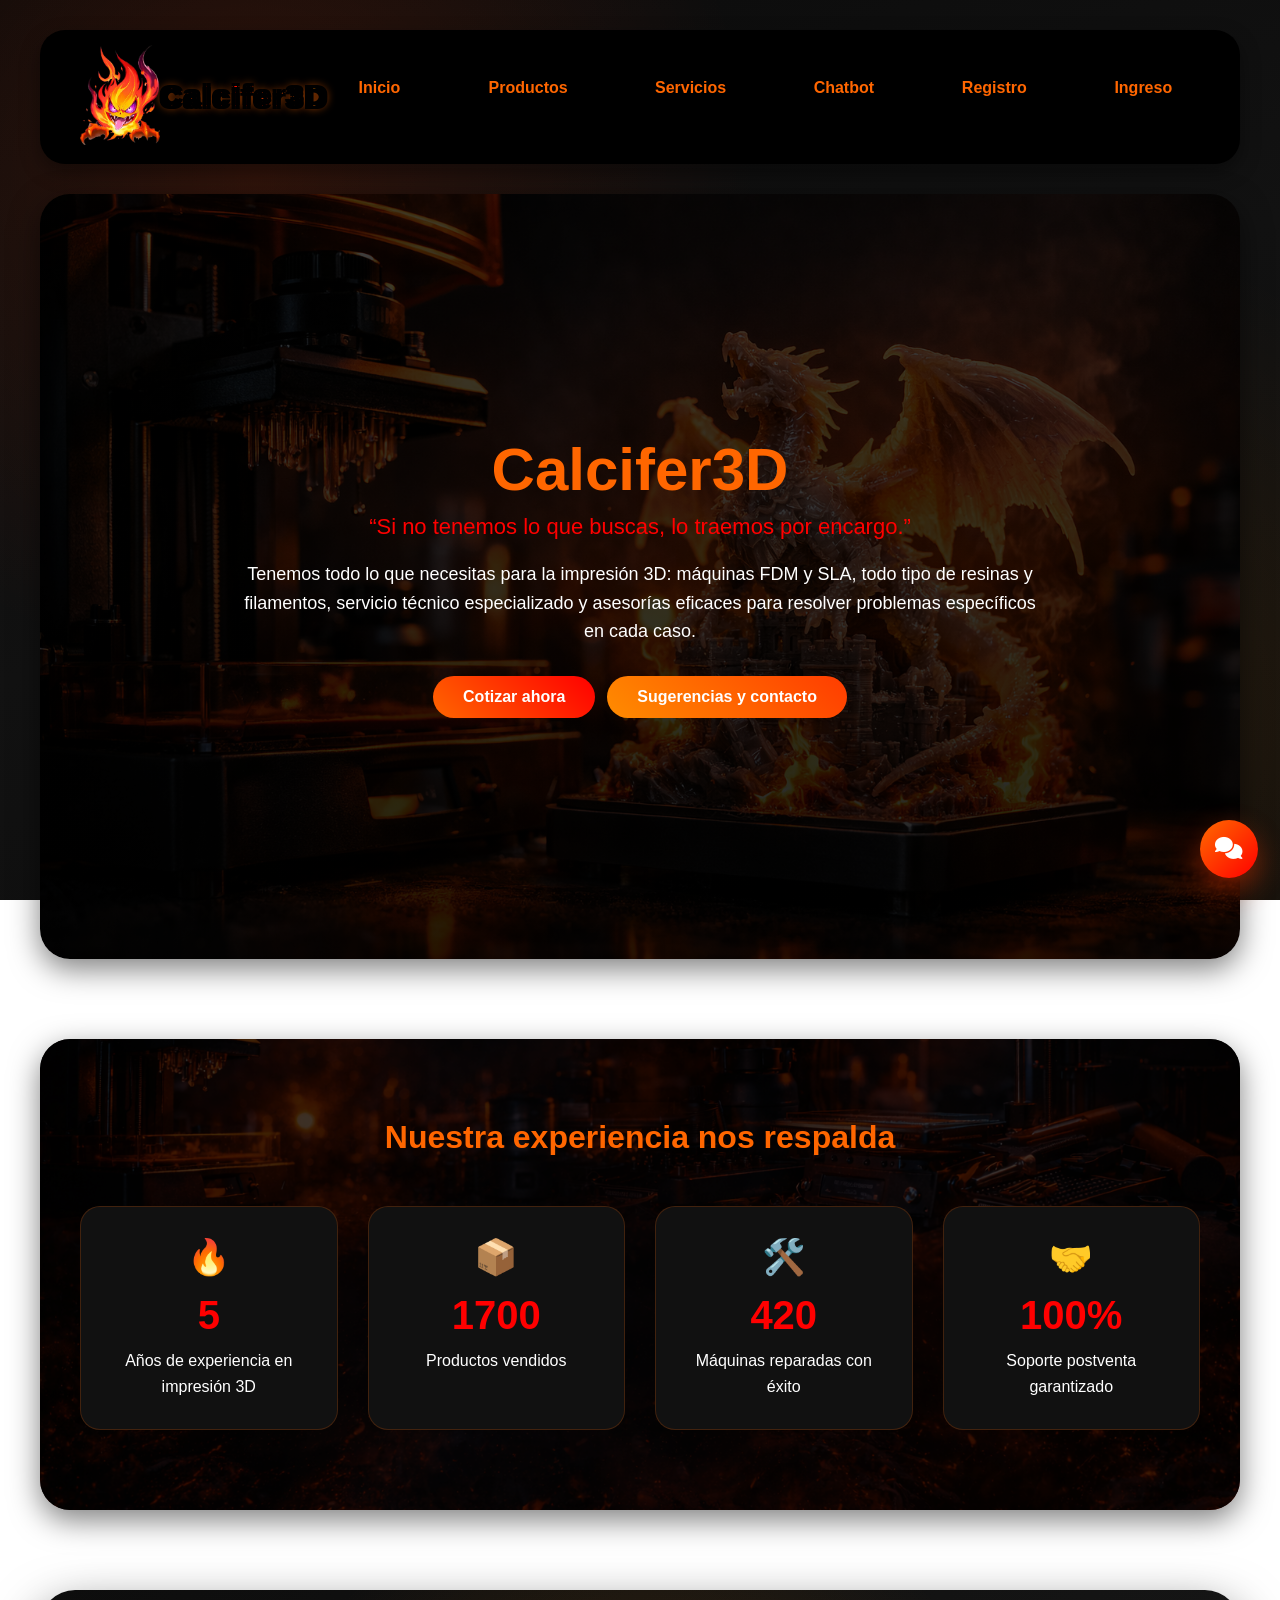
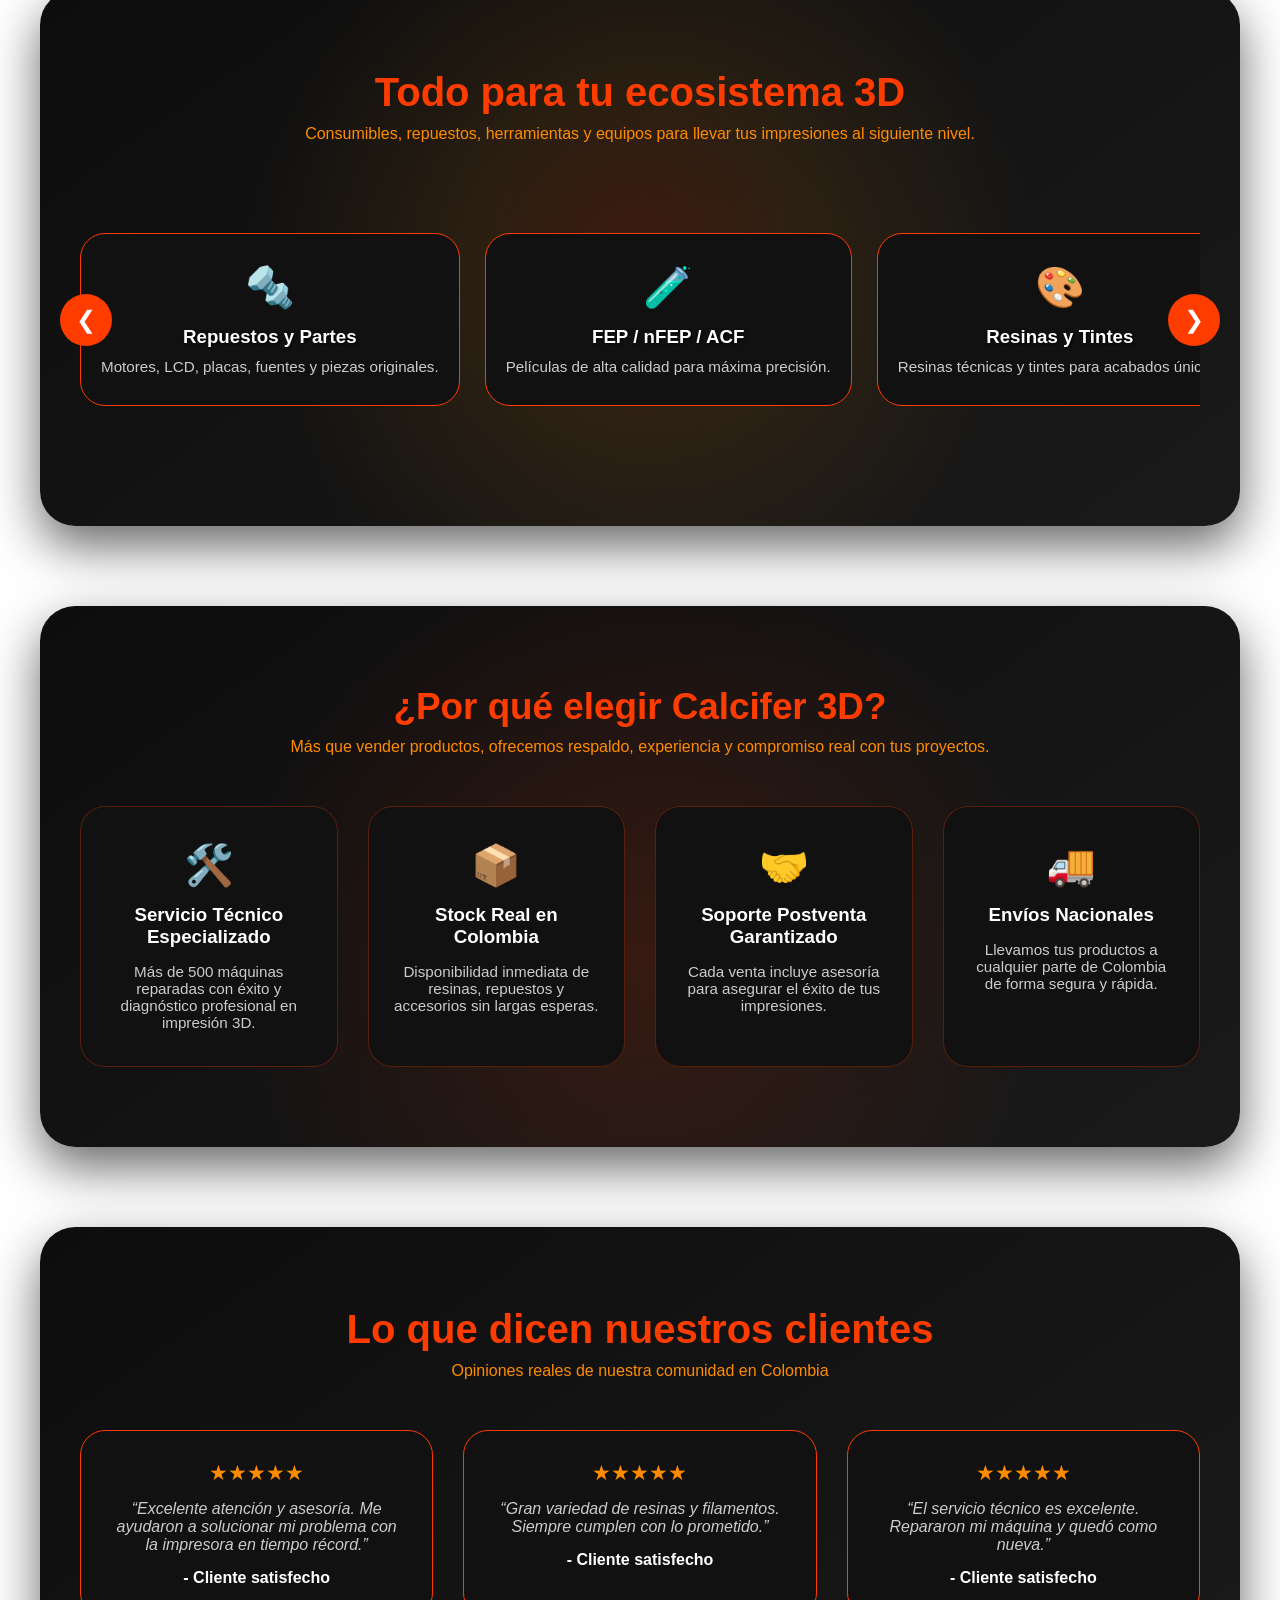
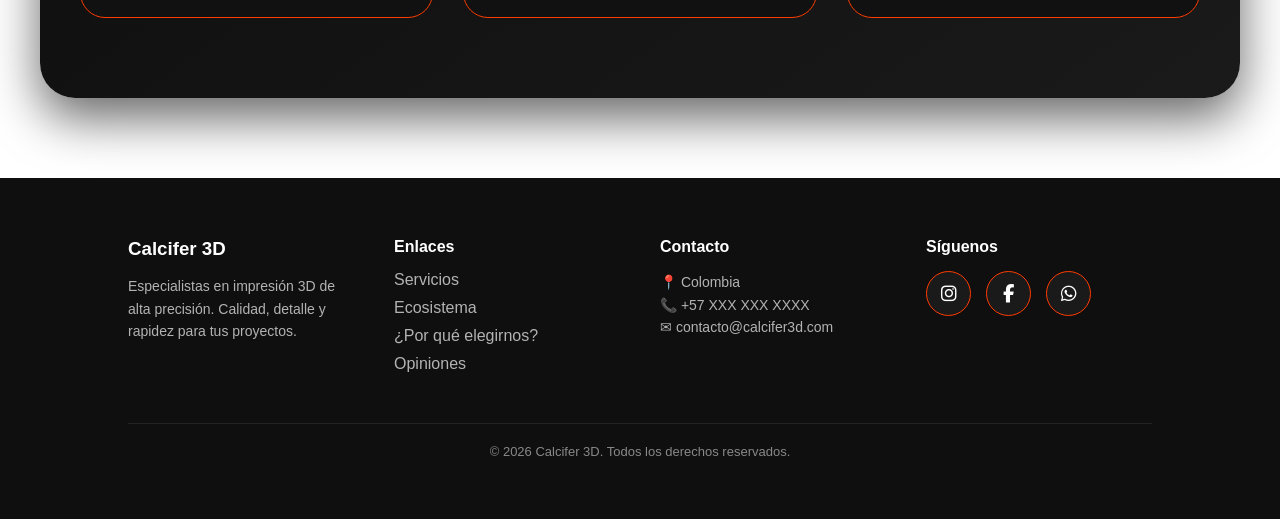
<file: index.html>
<!DOCTYPE html>
<html lang="en">
<head>
<meta charset="UTF-8">
    <title>Barra Empresarial</title>
    <link rel="stylesheet" href="css/styles.css">
    <link rel="stylesheet" href="https://cdnjs.cloudflare.com/ajax/libs/font-awesome/6.5.1/css/all.min.css">
    <meta name="viewport" content="width=device-width, initial-scale=1.0">
</head>
<body>
<div id="app"></div>
<script src="js/content/index-content.js"></script>
<script src="js/behavior/index-behavior.js"></script>
</body>

</html>
</file>
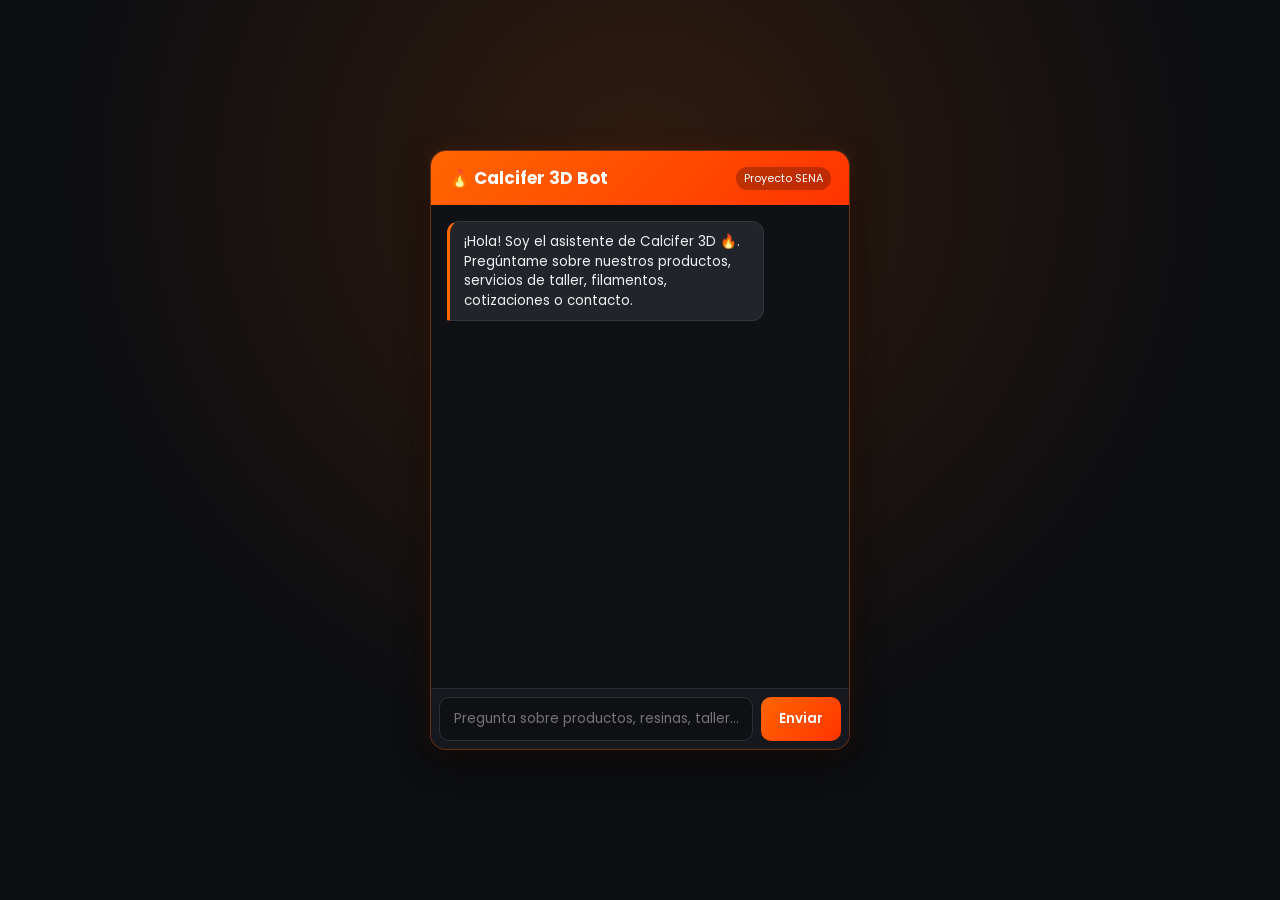
<file: chatbot.html>
<!DOCTYPE html>
<html lang="es">
<head>
    <meta charset="UTF-8">
    <meta name="viewport" content="width=device-width, initial-scale=1.0">
    <title>Chatbot Educativo - Calcifer 3D</title>
    <!-- Tipografía Poppins como en el proyecto -->
    <link href="https://fonts.googleapis.com/css2?family=Poppins:wght@300;400;600&display=swap" rel="stylesheet">
    <style>
        * {
            box-sizing: border-box;
            font-family: 'Poppins', Arial, sans-serif;
        }

        body {
            /* Fondo oscuro con toque naranja característico de Calcifer 3D */
            background: radial-gradient(circle at 50% 20%, rgba(255, 102, 0, 0.15), transparent 60%), #0d0e11;
            display: flex;
            justify-content: center;
            align-items: center;
            min-height: 100vh;
            margin: 0;
            padding: 15px;
            color: #ffffff;
        }

        .chat-container {
            width: 100%;
            max-width: 420px;
            height: 600px;
            background: #17181d;
            border-radius: 16px;
            border: 1px solid rgba(255, 102, 0, 0.35);
            box-shadow: 0 10px 30px rgba(0, 0, 0, 0.6), 0 0 20px rgba(255, 102, 0, 0.15);
            display: flex;
            flex-direction: column;
            overflow: hidden;
        }

        /* Encabezado con color del proyecto */
        .chat-header {
            background: linear-gradient(135deg, #ff6600, #ff3300);
            padding: 14px 18px;
            display: flex;
            align-items: center;
            justify-content: space-between;
        }

        .chat-header h2 {
            margin: 0;
            font-size: 17px;
            color: #ffffff;
            display: flex;
            align-items: center;
            gap: 8px;
        }

        .chat-header span {
            font-size: 11px;
            background: rgba(0, 0, 0, 0.25);
            padding: 3px 8px;
            border-radius: 12px;
        }

        .messages {
            flex: 1;
            padding: 16px;
            overflow-y: auto;
            display: flex;
            flex-direction: column;
            gap: 10px;
            background: #101114;
        }

        .message {
            padding: 10px 14px;
            border-radius: 12px;
            max-width: 82%;
            font-size: 13.5px;
            line-height: 1.45;
            word-wrap: break-word;
        }

        /* Mensaje del usuario con el naranja del proyecto */
        .user {
            background: linear-gradient(135deg, #ff6600, #e65100);
            color: #ffffff;
            align-self: flex-end;
            border-bottom-right-radius: 2px;
        }

        /* Mensaje del bot con tono oscuro suave */
        .bot {
            background-color: #22242b;
            color: #f1f1f1;
            align-self: flex-start;
            border-bottom-left-radius: 2px;
            border: 1px solid rgba(255, 255, 255, 0.08);
            border-left: 3px solid #ff6600;
        }

        .input-area {
            display: flex;
            border-top: 1px solid rgba(255, 255, 255, 0.08);
            background: #17181d;
            padding: 8px;
            gap: 8px;
        }

        .input-area input {
            flex: 1;
            padding: 11px 14px;
            border: 1px solid #2e3038;
            border-radius: 10px;
            outline: none;
            background: #0f1013;
            color: #ffffff;
            font-size: 13.5px;
        }

        .input-area input:focus {
            border-color: #ff6600;
        }

        .input-area button {
            padding: 11px 18px;
            background: linear-gradient(135deg, #ff6600, #ff3300);
            color: white;
            border: none;
            border-radius: 10px;
            cursor: pointer;
            font-weight: 600;
            font-size: 13.5px;
            transition: 0.2s ease;
        }

        .input-area button:hover {
            background: linear-gradient(135deg, #ff7700, #e62e00);
            box-shadow: 0 0 10px rgba(255, 102, 0, 0.4);
        }
    </style>
</head>
<body>

<div class="chat-container" role="region" aria-label="Chat con el bot de Calcifer 3D">
    
    <!-- Encabezado con identidad del proyecto -->
    <div class="chat-header">
        <h2>🔥 Calcifer 3D Bot</h2>
        <span>Proyecto SENA</span>
    </div>

    <!-- Contenedor de mensajes -->
    <div class="messages" id="messages"></div>

    <!-- Área de entrada -->
    <div class="input-area">
        <input type="text" id="userInput" aria-label="Escribe tu pregunta"
               placeholder="Pregunta sobre productos, resinas, taller..." />
        <button onclick="sendMessage()">Enviar</button>
    </div>

</div>

<script>
const messages = document.getElementById("messages");

// Función para mostrar mensajes en la pantalla
function addMessage(text, sender) {
    const div = document.createElement("div");
    div.classList.add("message", sender);
    div.textContent = text;
    messages.appendChild(div);
    messages.scrollTop = messages.scrollHeight;
}

// Mensaje inicial de bienvenida al cargar
window.onload = function() {
    addMessage("¡Hola! Soy el asistente de Calcifer 3D 🔥. Pregúntame sobre nuestros productos, servicios de taller, filamentos, cotizaciones o contacto.", "bot");
};

// Lógica de preguntas y respuestas personalizadas para el proyecto Calcifer 3D
function botResponse(input) {
    const pregunta = input.toLowerCase();

    // 0. Saludos
    if (pregunta.includes("hola") || pregunta.includes("buenas") || pregunta.includes("buenos dias") || pregunta.includes("buenas tardes") || pregunta.includes("buenas noches")) {
        return "¡Hola! Bienvenido a Calcifer 3D . Acá puedes encontrar todos los productos que necesites para tu trabajo. ¿Qué te interesa el día de hoy?";

    // 1. Objetivo del proyecto
    } else if (pregunta.includes("objetivo")) {
        return "El objetivo de Calcifer 3D es ofrecer una solución integral de comercio y soporte técnico en impresión 3D (FDM y resina) para clientes en Colombia.";
    
    // 2. ¿Qué es Calcifer 3D?
    } else if (pregunta.includes("que es") || pregunta.includes("quienes son")) {
        return "Calcifer 3D es una tienda y taller especializado en impresión 3D: venta de filamentos, resinas, repuestos y servicio técnico. 'Si no lo tenemos, lo traemos por encargo'.";

    // 3. Productos que venden
    } else if (pregunta.includes("productos") || pregunta.includes("que venden")) {
        return "Vendemos filamentos (PLA, PETG, ABS), resinas para impresión SLA/DLP, repuestos originales (pantallas LCD, fuentes, motores), películas FEP y pinturas Vallejo.";

    // 4. Filamentos y Resinas
    } else if (pregunta.includes("filamento") || pregunta.includes("resina")) {
        return "Contamos con filamentos PLA, ABS, PETG y TPU de varios colores, así como resinas estándar, lavables al agua y de alta resistencia de marcas como Anycubic y Elegoo.";

    // 5. Servicios y Mantenimiento / Taller
    } else if (pregunta.includes("servicios") || pregunta.includes("mantenimiento") || pregunta.includes("reparacion") || pregunta.includes("taller")) {
        return "Ofrecemos mantenimiento preventivo y correctivo para impresoras 3D FDM y de resina (+500 máquinas reparadas), asesorías personalizadas e impresión de piezas por encargo.";

    // 6. Cotizaciones y Precios
    } else if (pregunta.includes("cotizar") || pregunta.includes("precio") || pregunta.includes("presupuesto")) {
        return "Puedes cotizar tu pieza o reparación directamente desde nuestra página en el botón 'Cotizar ahora' o enviando los detalles a nuestro WhatsApp.";

    // 7. Envíos y Entregas
    } else if (pregunta.includes("envios") || pregunta.includes("entrega") || pregunta.includes("domicilio")) {
        return "Realizamos envíos seguros a toda Colombia. Además, tenemos opción de recogida en tienda física con un descuento especial.";

    // 8. Contacto y Redes
    } else if (pregunta.includes("contacto") || pregunta.includes("whatsapp") || pregunta.includes("telefono") || pregunta.includes("correo")) {
        return "Puedes escribirnos al WhatsApp +57 300 123 4567 o al correo contacto@calcifer3d.com. También nos encuentras en Instagram como @calcifer._.3d.";

    // 9. Tecnologías utilizadas en el sistema
    } else if (pregunta.includes("tecnologias") || pregunta.includes("lenguajes") || pregunta.includes("flask") || pregunta.includes("python")) {
        return "El sistema web del proyecto está desarrollado con Python (Flask) en el backend, MySQL con XAMPP en la base de datos, y HTML, CSS y JavaScript en el frontend.";

    // 10. Despedida
    } else if (pregunta.includes("salir") || pregunta.includes("adios") || pregunta.includes("gracias") || pregunta.includes("chao")) {
        return "¡Gracias por consultar a Calcifer 3D! Éxitos en tus impresiones 3D. 👋🔥";

    // Respuesta por defecto
    } else {
        return "No tengo respuesta para esa pregunta. Puedes preguntarme sobre: productos, filamentos, resinas, mantenimiento, cotizar, envíos o contacto.";
    }
}

// Envío del mensaje del usuario y respuesta del bot
function sendMessage() {
    const input = document.getElementById("userInput");
    const text = input.value.trim();
    if (!text) return;

    addMessage(text, "user");
    input.value = "";

    // Pequeña pausa de 500ms para simular que el bot responde
    setTimeout(() => {
        const respuesta = botResponse(text);
        addMessage(respuesta, "bot");
    }, 500);
}

// Permite enviar con la tecla Enter
document.getElementById("userInput").addEventListener("keypress", (e) => {
    if (e.key === "Enter") sendMessage();
});
</script>

</body>
</html>
</file>
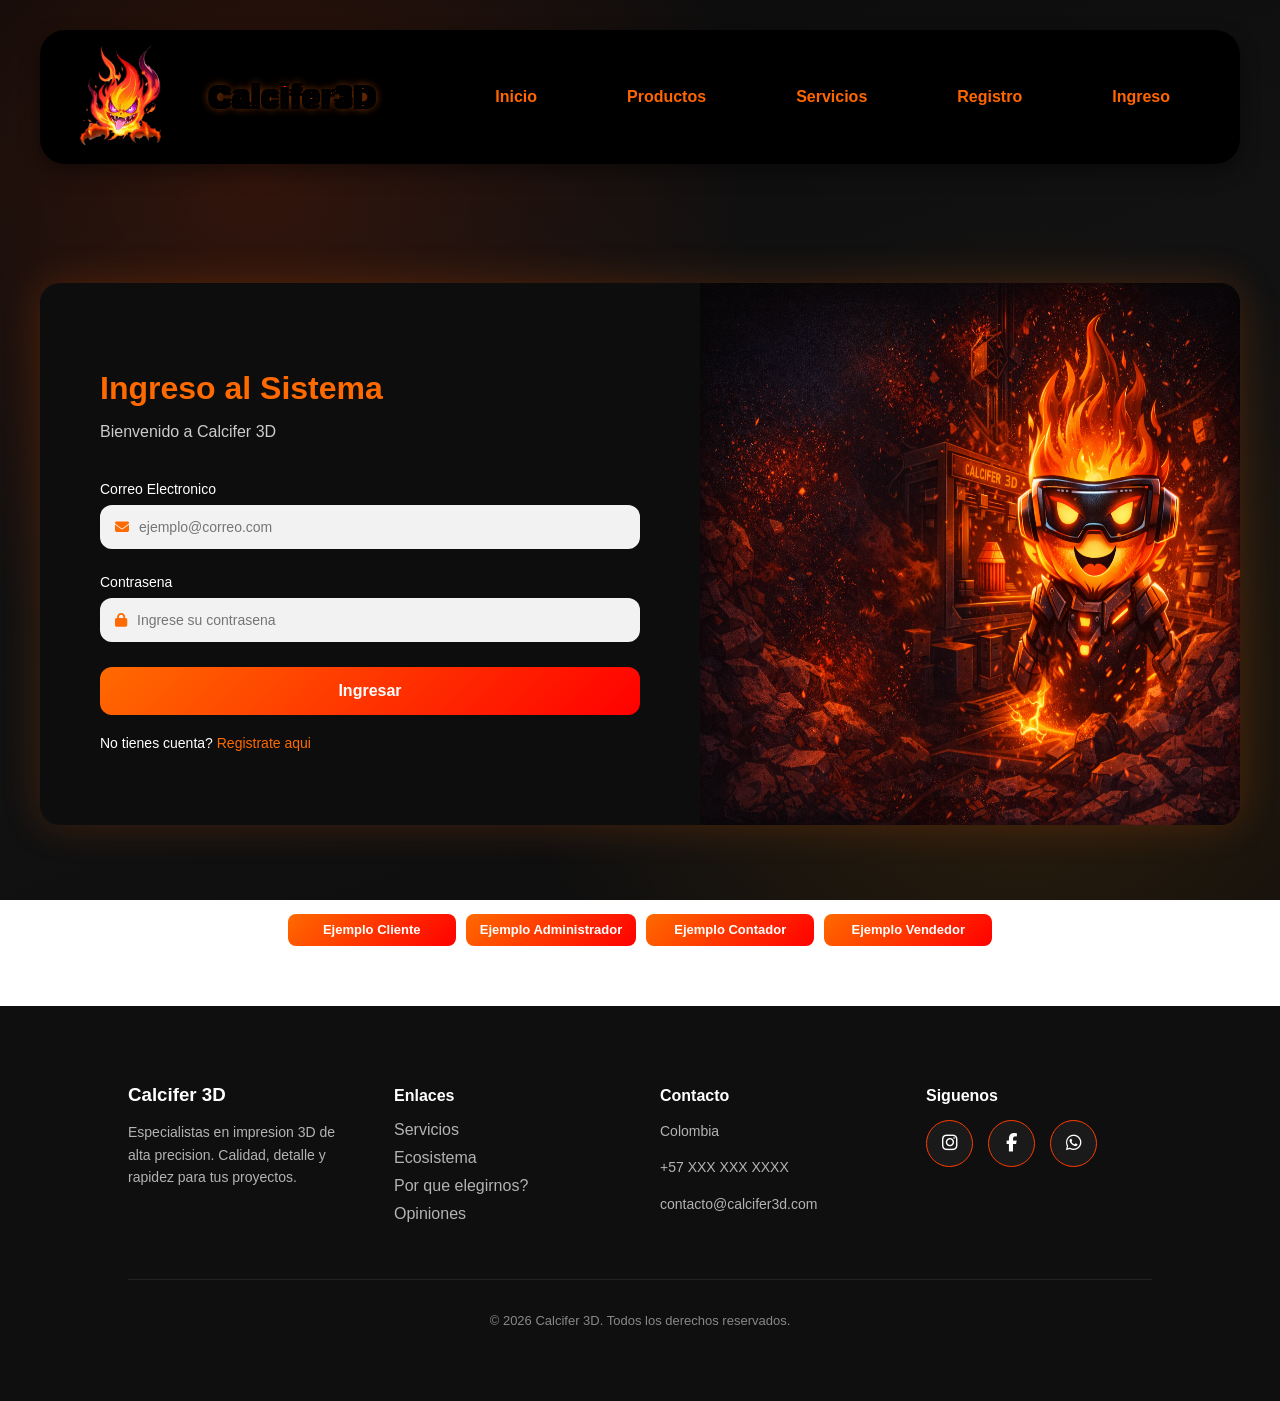
<file: cliente.html>
<!DOCTYPE html>
<html lang="es">
<head>
    <meta charset="UTF-8">
    <meta name="viewport" content="width=device-width, initial-scale=1.0">
    <title>Panel Cliente - Calcifer 3D</title>
    <link rel="stylesheet" href="css/styles_cliente.css">
    <link rel="stylesheet" href="https://cdnjs.cloudflare.com/ajax/libs/font-awesome/6.5.1/css/all.min.css">
</head>
<body>
<div id="app"></div>
<script src="js/content/cliente-content.js"></script>
<script src="js/cliente.js"></script>
<script src="js/auth.js"></script>
</body>

</html>
</file>
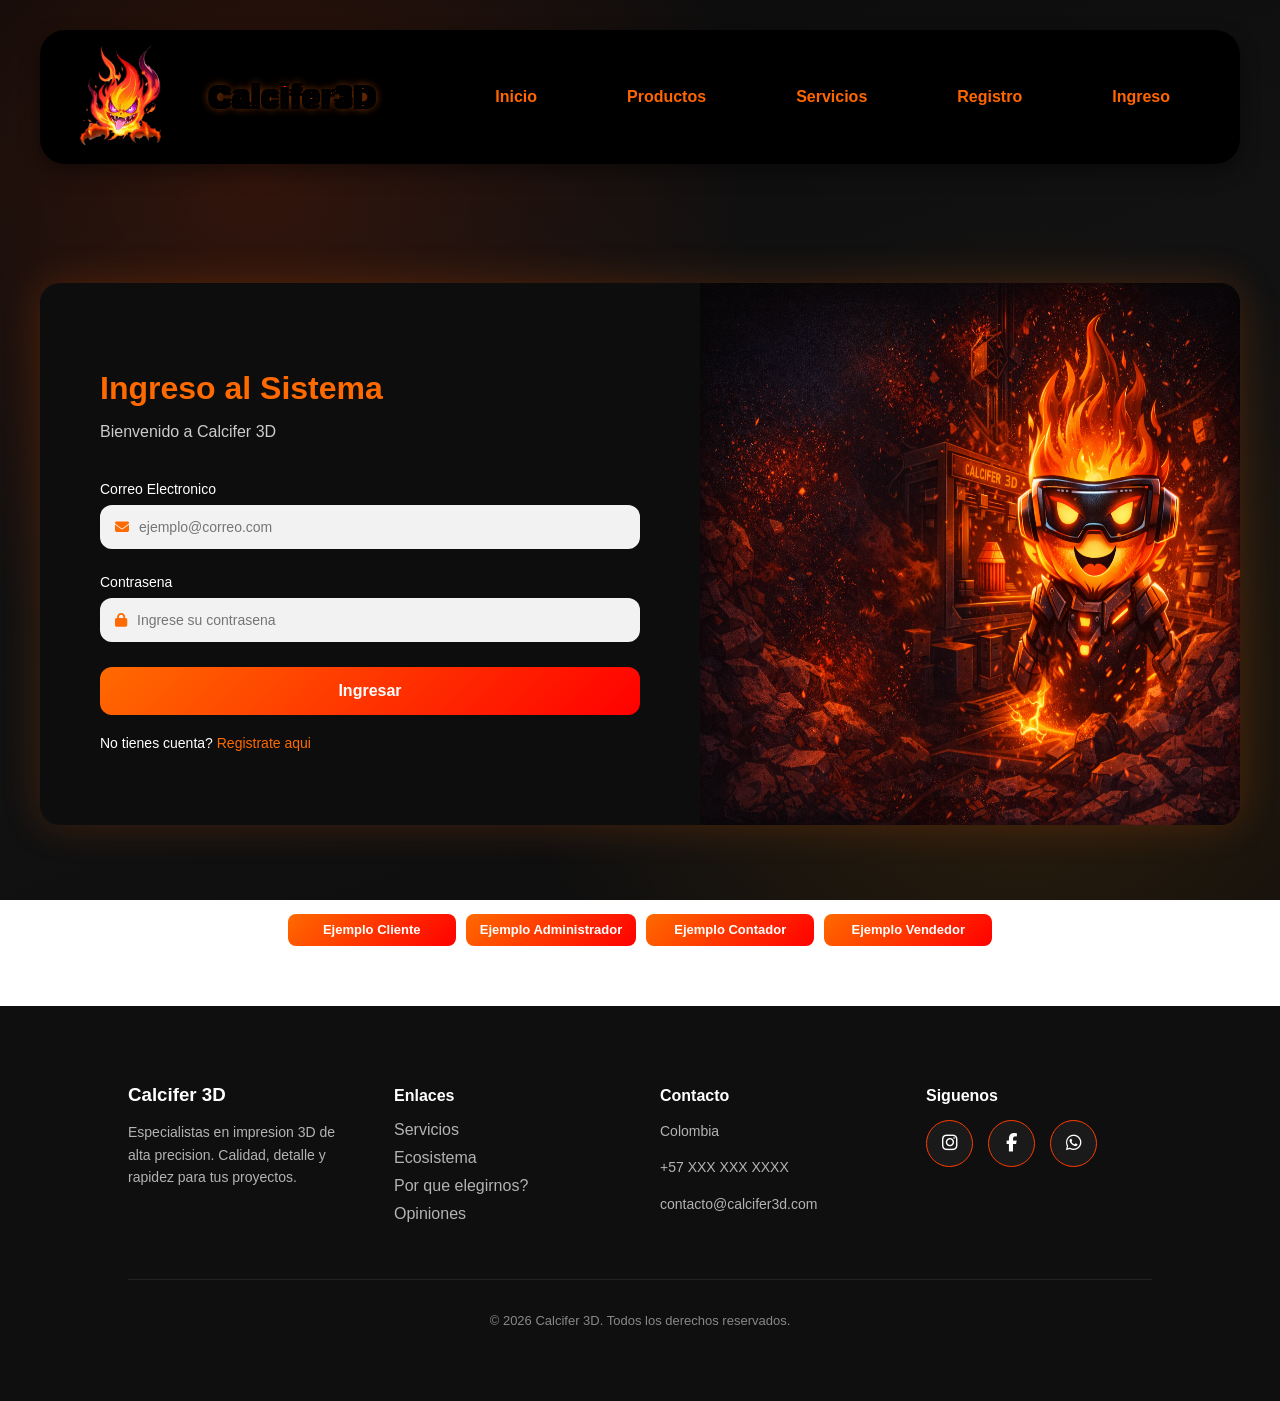
<file: contador.html>
<!DOCTYPE html>
<html lang="en">
<head>
    <meta charset="UTF-8">
    <meta name="viewport" content="width=device-width, initial-scale=1.0">
    <link rel="stylesheet" href="css/styles_contador.css">
    <title>contador</title>
</head>
<body>
<div id="app"></div>
<script src="js/content/contador-content.js"></script>
<script src="js/contador.js"></script>
<script src="js/auth.js"></script>
</body>

</html>
</file>
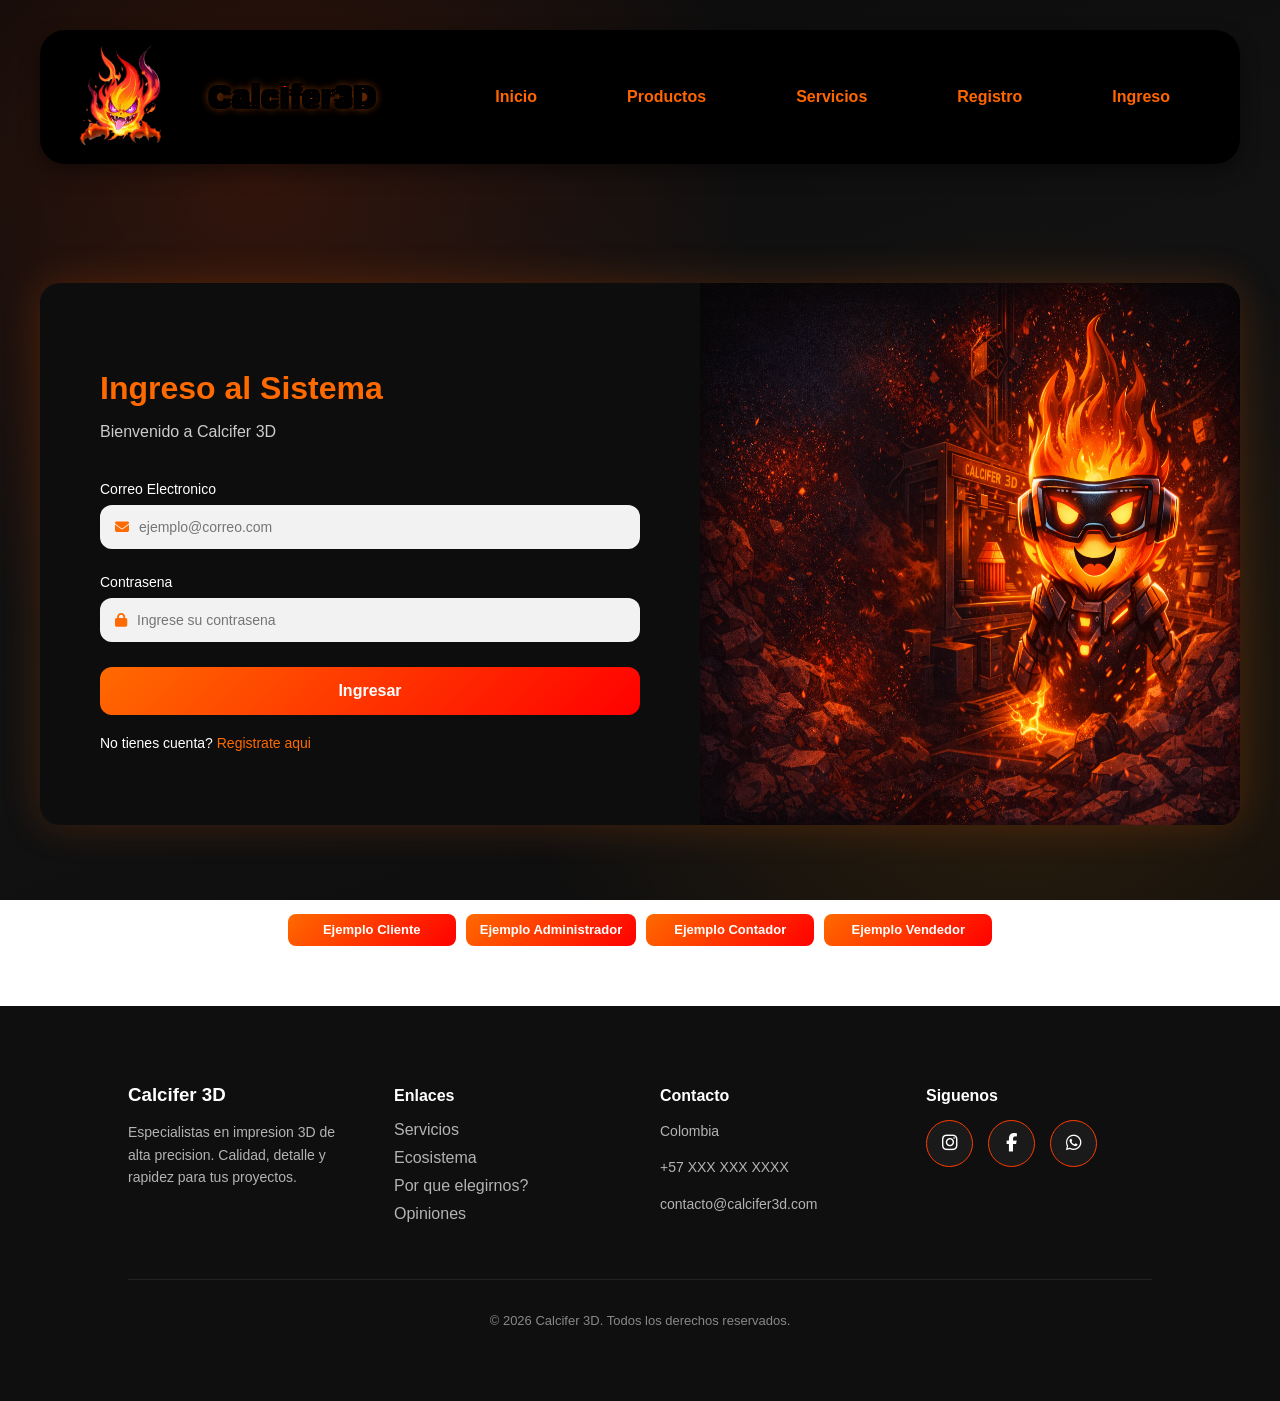
<file: login.html>
<!DOCTYPE html>
<html lang="es">
<head>
    <meta charset="UTF-8">
    <meta name="viewport" content="width=device-width, initial-scale=1.0">
    <link rel="stylesheet" href="css/styles_login.css">
    <link rel="stylesheet" href="https://cdnjs.cloudflare.com/ajax/libs/font-awesome/6.5.1/css/all.min.css">
    <title>Login</title>
</head>
<body>
<div id="app"></div>
<script src="js/content/login-content.js"></script>
<script src="js/behavior/login-behavior-1.js"></script>
<script src="js/login.js"></script>
</body>

</html>
</file>
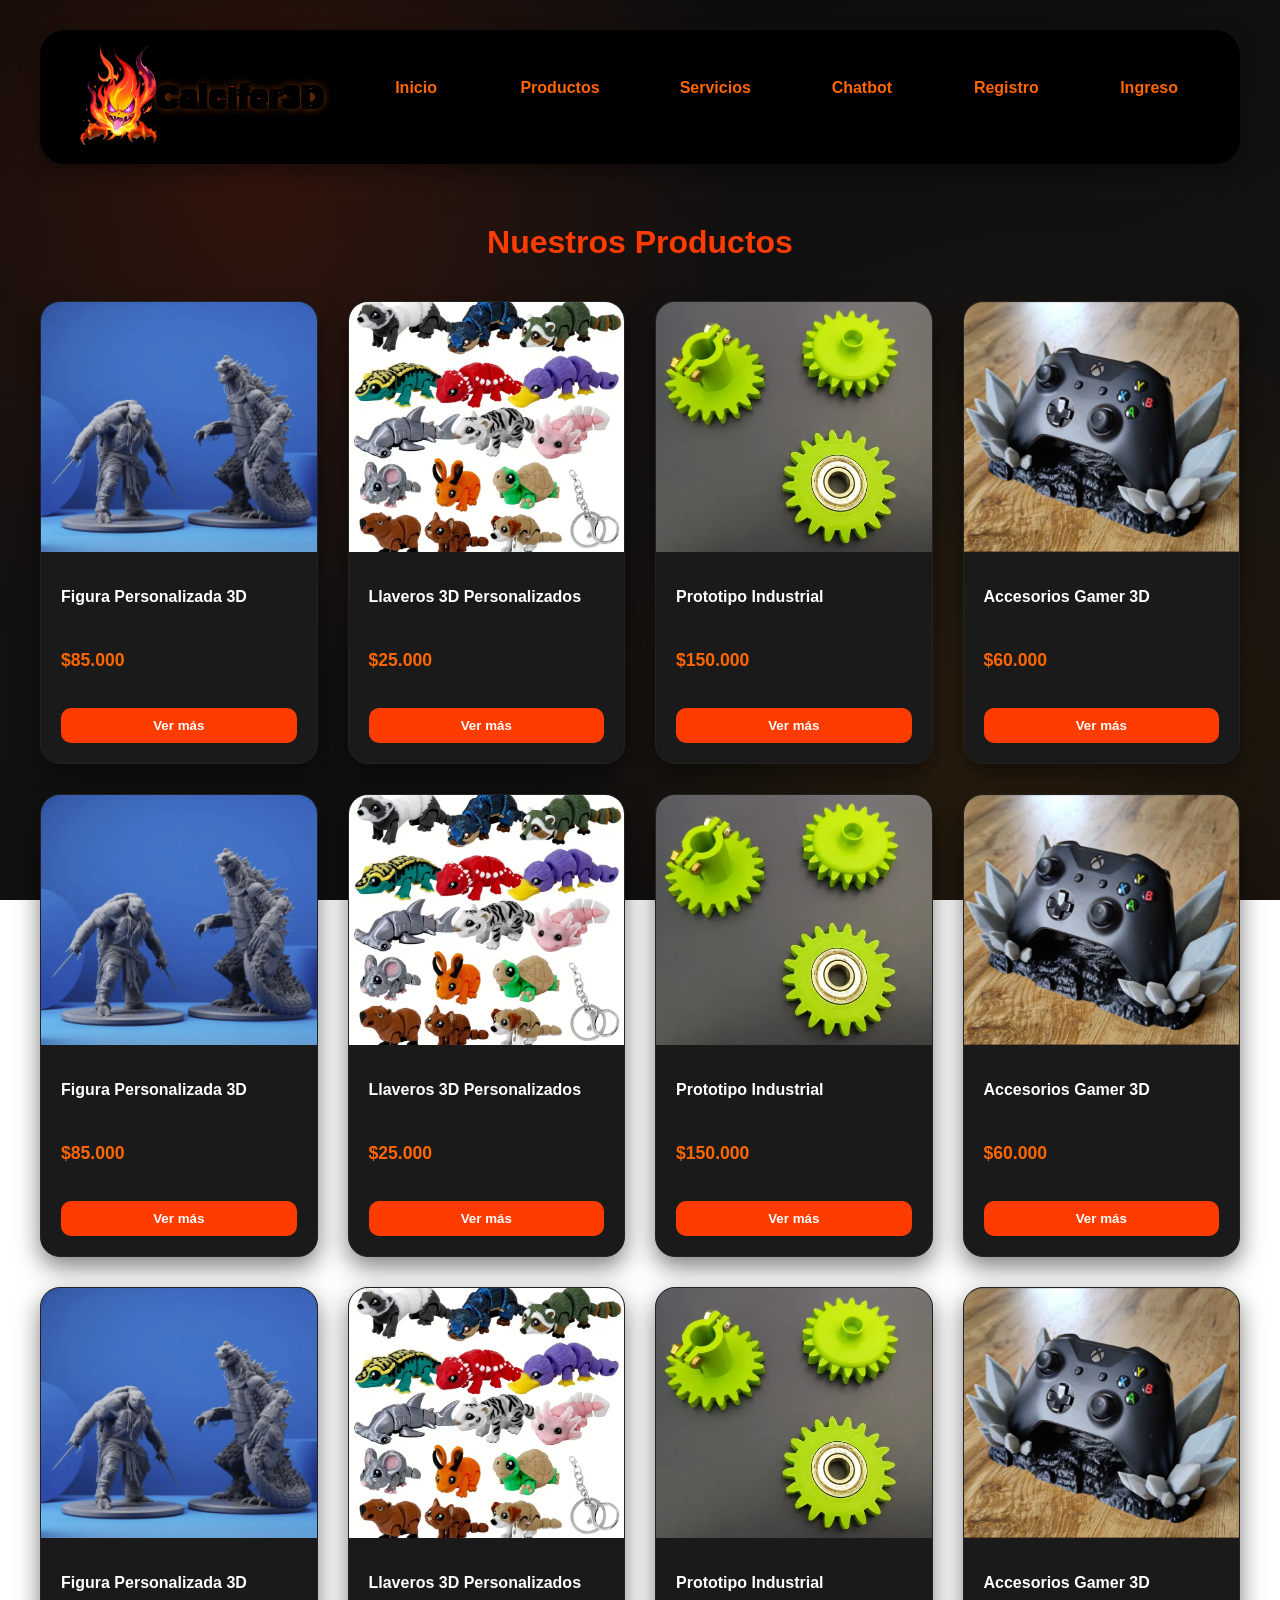
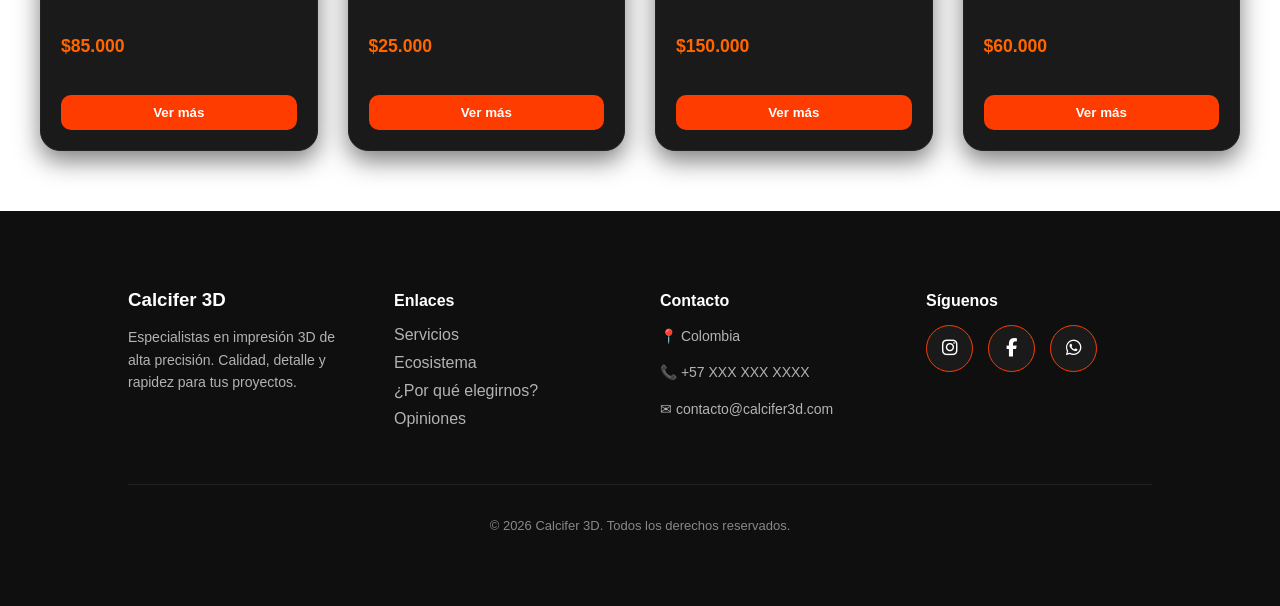
<file: produtos.html>
<!DOCTYPE html>
<html lang="en">
<head>
    <meta charset="UTF-8">
    <meta name="viewport" content="width=device-width, initial-scale=1.0">
    <link rel="stylesheet" href="https://cdnjs.cloudflare.com/ajax/libs/font-awesome/6.5.1/css/all.min.css">
    <link rel="stylesheet" href="css/styles_productos.css">
    <title>Document</title>
</head>
<body>
<div id="app"></div>
<script src="js/content/produtos-content.js"></script>
<script src="js/behavior/produtos-behavior-1.js"></script>
</body>

</html>
</file>
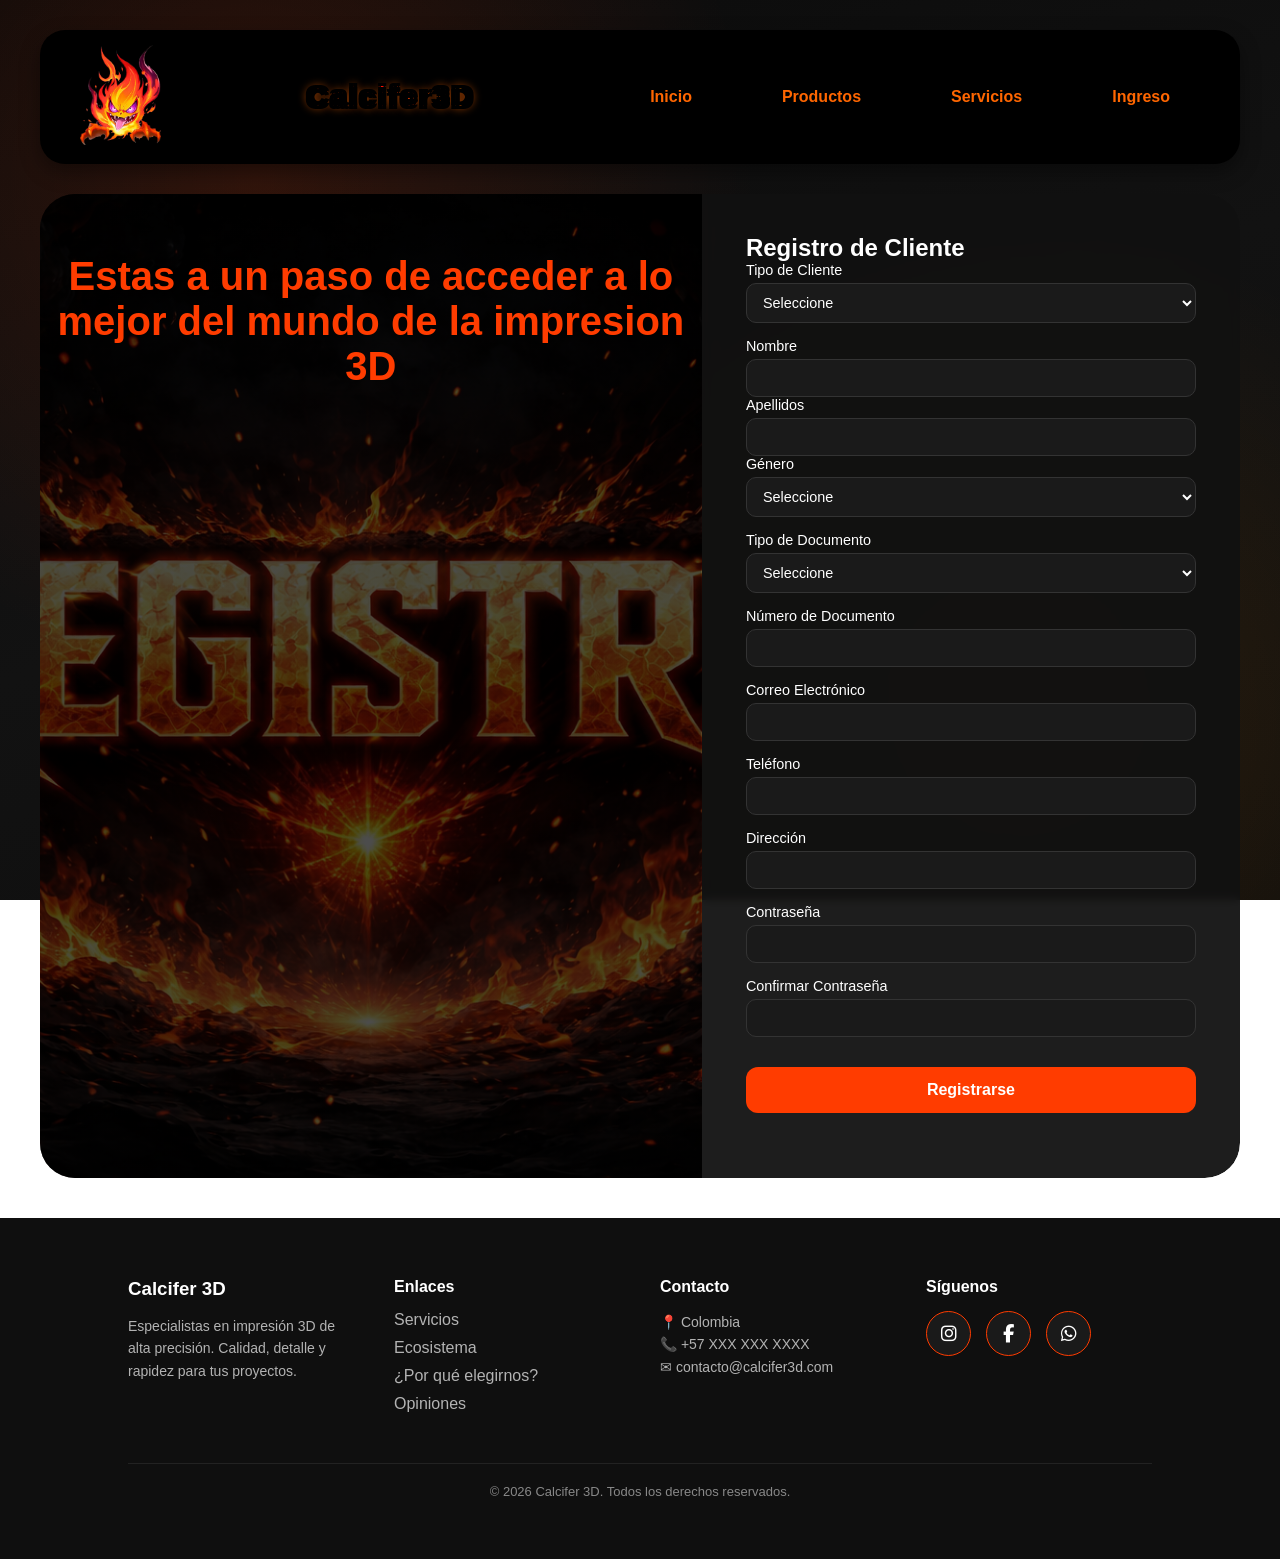
<file: registro.html>
<!DOCTYPE html>
<html lang="es">
<head>
    <meta charset="UTF-8">
    <meta name="viewport" content="width=device-width, initial-scale=1.0">
    <link rel="stylesheet" href="css/styles_registro.css">
    <link rel="stylesheet" href="https://cdnjs.cloudflare.com/ajax/libs/font-awesome/6.5.1/css/all.min.css">
    <meta name="viewport" content="width=device-width, initial-scale=1.0">
    <title>Registro</title>
</head>
<body>
<div id="app"></div>
<script src="js/content/registro-content.js"></script>
<script src="js/registro.js"></script>
<script src="js/behavior/registro-behavior-1.js"></script>
</body>

</html>
</file>
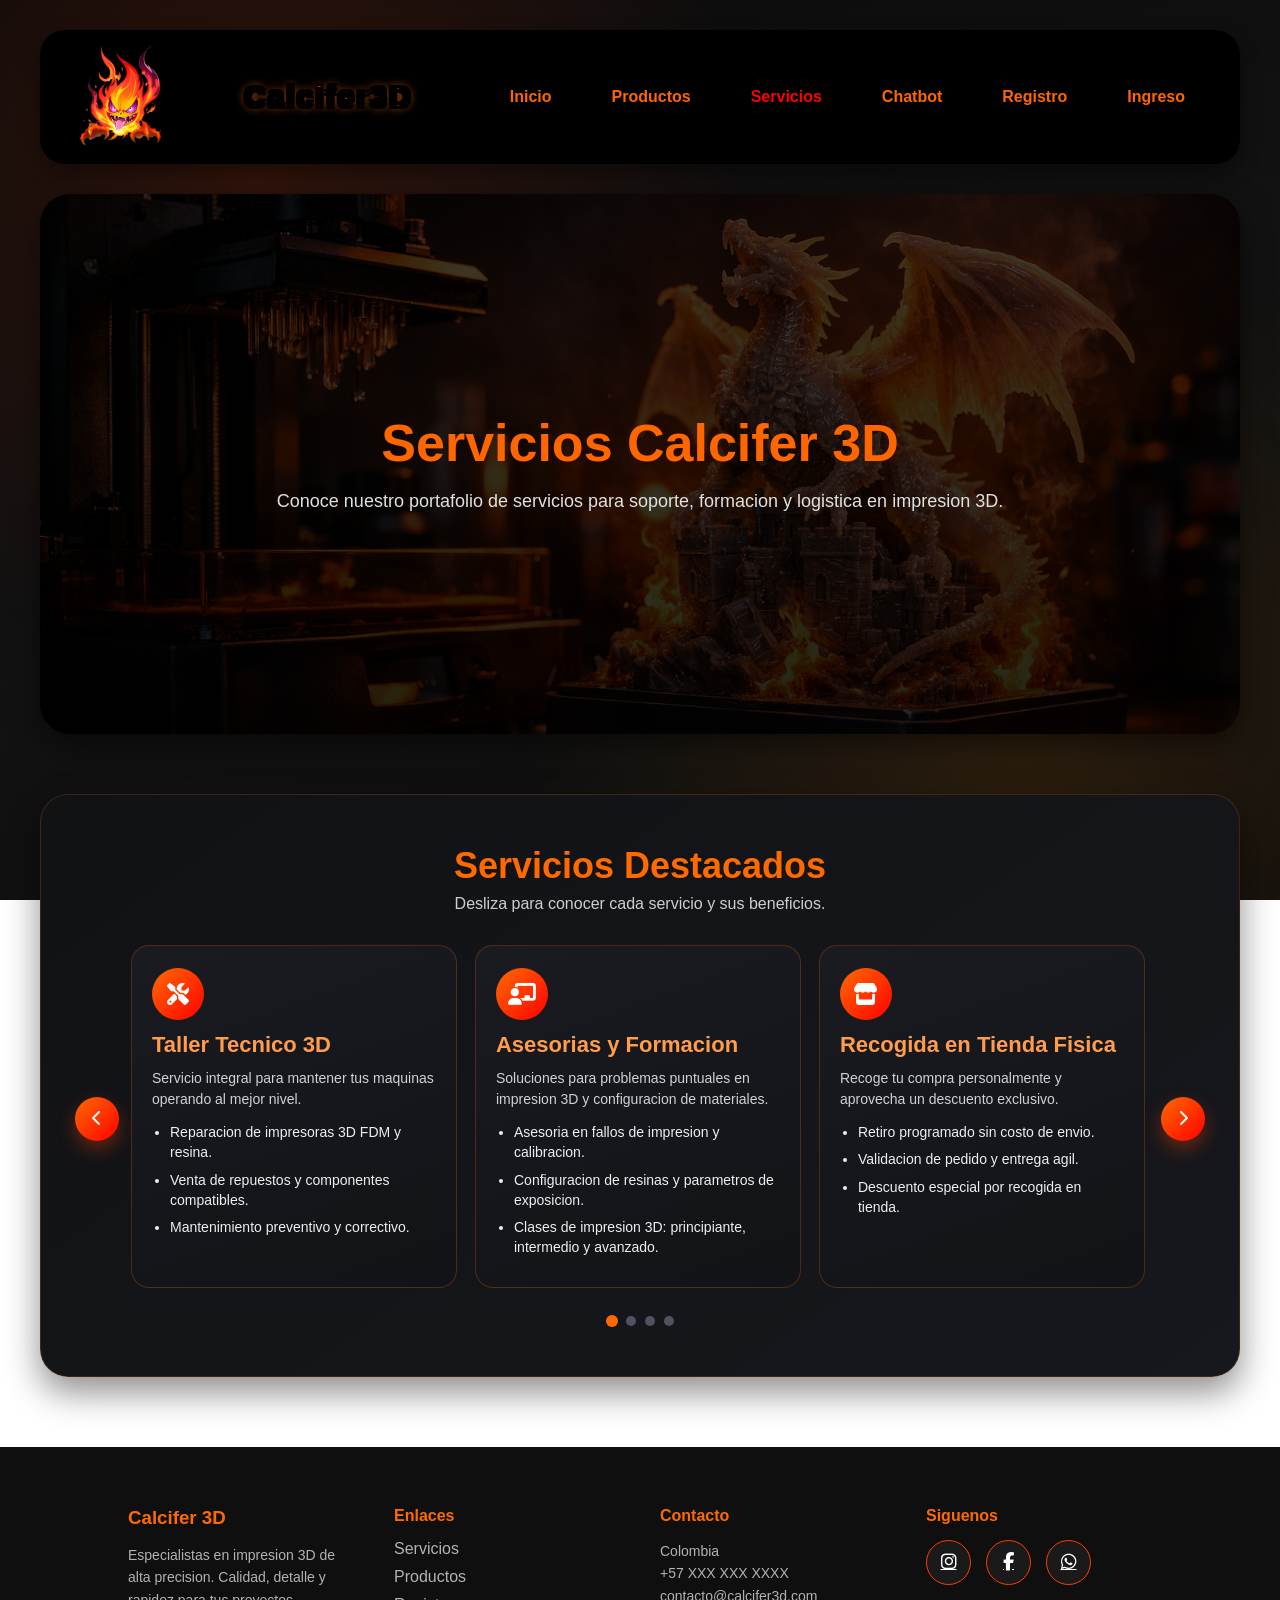
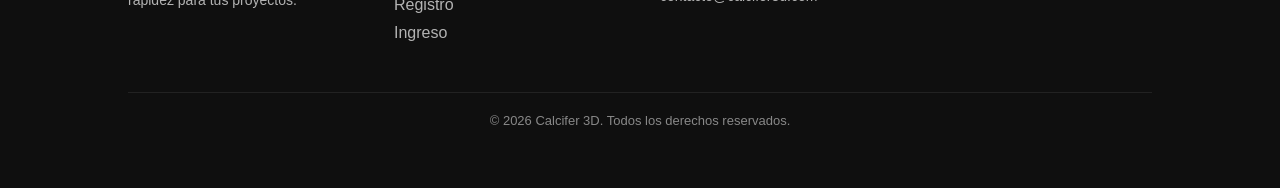
<file: servicios.html>
<!DOCTYPE html>
<html lang="es">
<head>
    <meta charset="UTF-8">
    <meta name="viewport" content="width=device-width, initial-scale=1.0">
    <title>Servicios - Calcifer 3D</title>
    <link rel="stylesheet" href="css/styles_servicios.css">
    <link rel="stylesheet" href="https://cdnjs.cloudflare.com/ajax/libs/font-awesome/6.5.1/css/all.min.css">
</head>
<body>
<div id="app"></div>
<script src="js/content/servicios-content.js"></script>
<script src="js/servicios.js"></script>
</body>

</html>
</file>
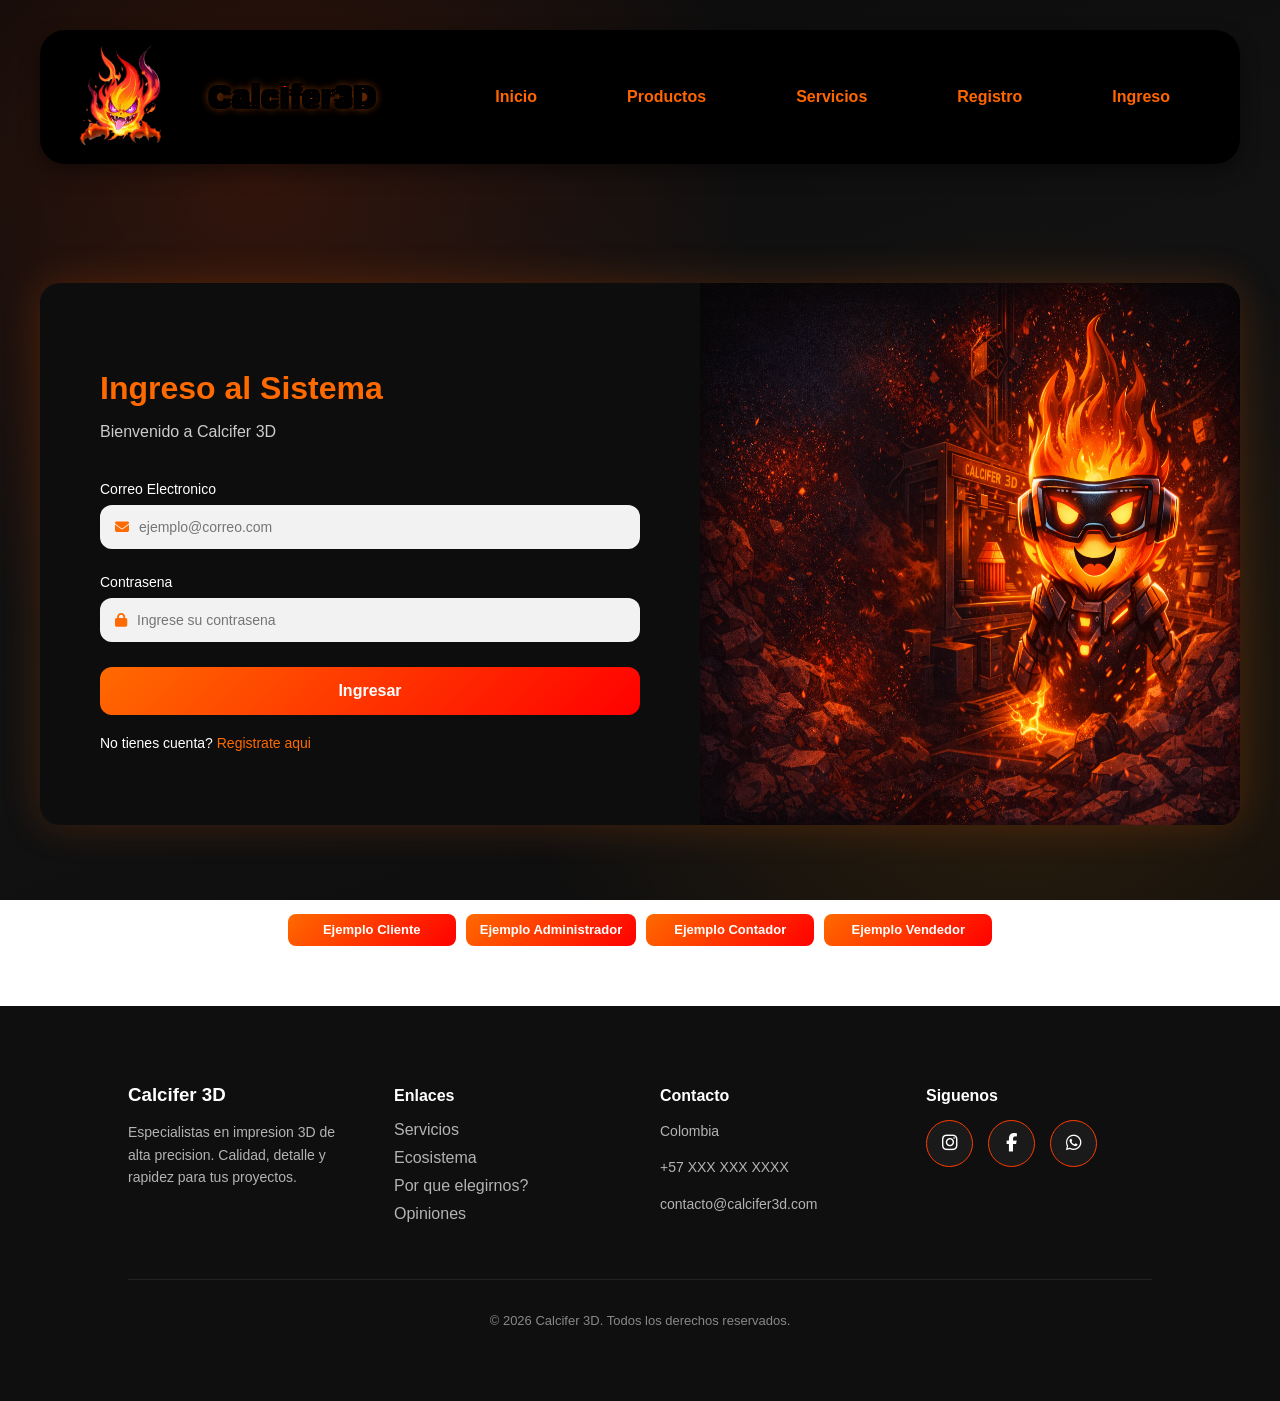
<file: vendedor.html>
<!DOCTYPE html>
<html lang="es">
<head>
<meta charset="UTF-8">
<title>Panel Vendedor - Calcifer 3D</title>
<meta name="viewport" content="width=device-width, initial-scale=1.0">

<!-- Font Awesome -->
<link rel="stylesheet"
href="https://cdnjs.cloudflare.com/ajax/libs/font-awesome/6.5.0/css/all.min.css">

<link rel="stylesheet" href="css/styles_vendedor.css">
</head>
<body>
<div id="app"></div>
<script src="js/content/vendedor-content.js"></script>
<script src="js/vendedor.js"></script>
<script src="js/auth.js"></script>
</body>

</html>
</file>
<file: css/styles.css>
* {
    margin: 0;
    padding: 0;
    box-sizing: border-box;
}

html, body {
    margin: 0;
    padding: 0;
    font-family: 'Poppins', sans-serif;
    overflow-x: hidden;
    
    background: radial-gradient(circle at 20% 20%, rgba(255, 60, 0, 0.15), transparent 40%),
                radial-gradient(circle at 80% 80%, rgba(255, 140, 0, 0.12), transparent 40%),
                linear-gradient(160deg, #0a0a0a, #121212, #0d0d0d);

    background-attachment: fixed;
    color: white;
}
img {
    max-width: 100%;
    height: auto;
}

.navbar {
    background-color: #000;
    display: flex;
    justify-content: space-between;
    align-items: center;
    padding: 15px 40px;
    margin: 30px 40px;
    border-radius: 25px;
    box-shadow: 0 8px 20px rgba(0,0,0,0.4);
}


/* 🔥 Nombre central */
.brand-name {
    font-size: 30px;
    font-weight: bold;
    font-family: 'Impact', sans-serif;
    letter-spacing: 2px;

    background: linear-gradient(45deg, #ff6600, #ff0000, #ffcc00);
    background-clip: text;
    -webkit-text-fill-color: transparent;

    /* 🔥 BORDE NEGRO */
    -webkit-text-stroke: 1.5px black;

    /* 🔥 Brillo controlado */
   text-shadow:
     2px 2px 0 black,
     -2px -2px 0 black,
     2px -2px 0 black,
     -2px 2px 0 black,
     0 0 10px #ff6600;

    animation: flame 1.5s infinite alternate;
}

/* 🔥 Animación tipo fuego */
@keyframes flame {
    0% {
        text-shadow:
            0 0 5px #ff6600,
            0 0 10px #ff0000,
            0 0 20px #ff3300;
    }
    100% {
        text-shadow:
            0 0 10px #ffcc00,
            0 0 20px #ff6600,
            0 0 30px #ff0000;
    }
}
.logo img {
    height: 100px;
}

.nav-links li{
    text-decoration: none;
    color: #ff6600; /* Naranja */
    font-weight: bold;
    position: relative;
    padding: 8px 15px;
    transition: 0.3s ease;
}
.nav-links {
    list-style: none;
    display: flex;
    gap: 30px;
}

.nav-links a {
    text-decoration: none;
    color: #ff6600; /* Naranja */
    font-weight: bold;
    position: relative;
    padding: 8px 15px;
    transition: 0.3s ease;
}

/* Cambio de color */
.nav-links a:hover {
    color: #ff0000; /* Rojo */
}

/* 🔥 Efecto llama */
.nav-links a::after {
    content: "";
    position: absolute;
    left: -5px;
    top: -5px;
    width: 100%;
    height: 100%;
    border-radius: 8px;
    background: linear-gradient(45deg, orange, red, yellow);
    z-index: -1;
    opacity: 0;
    filter: blur(8px);
    transition: opacity 0.3s ease-in-out;
}

.nav-links a:hover::after {
    opacity: 1;
}
/* 🔥 HERO SECTION */

.hero {
    height: 85vh;

    background:
        linear-gradient(rgba(0,0,0,0.75), rgba(0,0,0,0.85)),
        url("../img/hero.png");

    background-size: cover;
    background-position: center;

    display: flex;
    align-items: center;
    justify-content: center;
    text-align: center;

    padding: 40px;
    color: white;

    margin: 0 40px 40px 40px;
    border-radius: 30px;
    box-shadow: 0 10px 30px rgba(0,0,0,0.5);
}


.hero-content {
    max-width: 800px;
    animation: fadeIn 1.5s ease-in-out;
}

.hero h1 {
    font-size: 60px;
    color: #ff6600;
    margin-bottom: 10px;
}

.hero h2 {
    font-size: 22px;
    font-weight: normal;
    color: #ff0000;
    margin-bottom: 20px;
}

.hero p {
    font-size: 18px;
    margin-bottom: 30px;
    line-height: 1.6;
}

/* 🔘 Botón */
.btn-hero {
    text-decoration: none;
    background: linear-gradient(45deg, #ff6600, #ff0000);
    color: white;
    padding: 12px 30px;
    border-radius: 30px;
    font-weight: bold;
    transition: 0.3s ease;
}

.btn-hero:hover {
    transform: scale(1.05);
    box-shadow: 0 0 15px #ff3300;
}

.hero-actions {
    display: flex;
    justify-content: center;
    gap: 12px;
    flex-wrap: wrap;
}

.btn-hero-secondary {
    background: linear-gradient(45deg, #ff8c00, #ff3c00);
}

/* 🔥 Animación */
@keyframes fadeIn {
    from {
        opacity: 0;
        transform: translateY(30px);
    }
    to {
        opacity: 1;
        transform: translateY(0);
    }
}
/* 🔥 SECCIÓN ESTADÍSTICAS */

.stats {
    margin: 30px 40px;
    border-radius: 30px;
    background: #111;
    padding: 60px 40px;
    box-shadow: 0 10px 30px rgba(0,0,0,0.5);
    color: white;
    text-align: center;
}

.stats-title {
    font-size: 32px;
    margin-bottom: 50px;
    color: #ff6600;
}

.stats-grid {
    display: grid;
    grid-template-columns: repeat(auto-fit, minmax(250px, 1fr));
    gap: 30px;
}

.stat-card {
    background: #000;
    padding: 30px;
    border-radius: 20px;
    transition: 0.3s ease;
    border: 1px solid rgba(255,102,0,0.2);
}

.stat-card h3 {
    font-size: 40px;
    color: #ff0000;
    margin-bottom: 15px;
}

.stat-card p {
    font-size: 16px;
    line-height: 1.6;
}

/* 🔥 Hover efecto elevación */
.stat-card:hover {
    transform: translateY(-10px);
    box-shadow: 0 0 20px rgba(255, 0, 0, 0.4);
}
/* 🔥 Fondo con textura sutil */
.stats {
    position: relative;
    margin: 80px 40px;
    padding: 80px 40px;
    border-radius: 30px;
    overflow: hidden;
    color: white;

    background-image: url("../img/experiencia.png"); /* pon aquí tu imagen */
    background-size: cover;
    background-position: center;
    background-attachment: fixed;

    box-shadow: 0 10px 30px rgba(0,0,0,0.5);
}
.stats::before {
    content: "";
    position: absolute;
    inset: 0;
    background: rgba(0, 0, 0, 0.75);
    border-radius: 30px;
}

.stats-container {
    position: relative;
    z-index: 2;
}


/* Animación aparición */
.hidden {
    opacity: 0;
    transform: translateY(50px);
    transition: all 1s ease;
}

.show {
    opacity: 1;
    transform: translateY(0);
}

.stats-title {
    font-size: 32px;
    margin-bottom: 50px;
    color: #ff6600;
}

.stats-grid {
    display: grid;
    grid-template-columns: repeat(auto-fit, minmax(250px, 1fr));
    gap: 30px;
}

.stat-card {
    background: #111;
    padding: 30px;
    border-radius: 20px;
    transition: 0.4s ease;
    border: 1px solid rgba(255,102,0,0.2);
}

.icon {
    font-size: 35px;
    margin-bottom: 15px;
}

.stat-card h3 {
    font-size: 40px;
    color: #ff0000;
    margin-bottom: 10px;
}

.stat-card:hover {
    transform: translateY(-10px);
    box-shadow: 0 0 25px rgba(255, 0, 0, 0.4);
}

.ecosystem {
    margin: 80px 40px;
    padding: 80px 40px;
    border-radius: 35px;
    box-shadow: 0 20px 50px rgba(0,0,0,0.6);
    color: white;
    text-align: center;
    position: relative;

    background:
        radial-gradient(circle at center, rgba(255, 60, 0, 0.18) 0%, rgba(255, 140, 0, 0.10) 25%, transparent 60%),
        linear-gradient(145deg, #0d0d0d, #1a1a1a);
}

.ecosystem-title {
    font-size: 2.5rem;
    margin-bottom: 10px;
    color: #ff3c00; /* rojo */
}

.ecosystem-subtitle {
    color: #ff8c00; /* naranja */
    margin-bottom: 50px;
}

.carousel-wrapper {
    position: relative;
    display: flex;
    align-items: center;
}

.carousel {
    display: flex;
    gap: 25px;
    overflow: hidden;
    padding: 40px 0; /* aumentamos espacio para sombra */
}

.eco-card {
    min-width: 280px;
    background: #111;
    padding: 30px 20px;
    border-radius: 25px;
    border: 1px solid #ff3c00;
    transition: 0.4s ease;
    flex-shrink: 0;
    position: relative; /* importante */
}

.eco-card:hover {
    transform: translateY(-10px);
    box-shadow: 0 15px 40px rgba(255, 60, 0, 0.6);
}


.eco-icon {
    font-size: 2.5rem;
    margin-bottom: 15px;
    color: #ff8c00;
}

.eco-card h3 {
    margin-bottom: 10px;
    color: #ffffff;
    text-shadow: 1px 1px 3px black;
}

.eco-card p {
    font-size: 0.95rem;
    color: #ccc;
}

.carousel-btn {
    background: #ff3c00;
    border: none;
    color: white;
    font-size: 1.5rem;
    cursor: pointer;
    padding: 12px 16px;
    border-radius: 50%;
    transition: 0.3s;
    position: absolute;
    z-index: 2;
}

.carousel-btn:hover {
    background: #ff8c00;
}

.carousel-btn.left {
    left: -20px;
}

.carousel-btn.right {
    right: -20px;
}
.why {
    margin: 80px 40px;
    padding: 80px 40px;
    border-radius: 35px;
    box-shadow: 0 20px 50px rgba(0,0,0,0.6);
    background:
        radial-gradient(circle at 50% 65%, rgba(255, 60, 0, 0.15), transparent 60%),
        linear-gradient(145deg, #0d0d0d, #1a1a1a);
    color: white;
    text-align: center;
}

.why-title {
    font-size: 2.3rem;
    color: #ff3c00;
    margin-bottom: 10px;
}

.why-subtitle {
    color: #ff8c00;
    margin-bottom: 50px;
}

.why-grid {
    display: grid;
    grid-template-columns: repeat(auto-fit, minmax(250px, 1fr));
    gap: 30px;
}

.why-card {
    background: #111;
    padding: 35px 25px;
    border-radius: 25px;
    border: 1px solid rgba(255, 60, 0, 0.3);
    transition: 0.4s ease;
}

.why-card:hover {
    transform: translateY(-10px);
    box-shadow:
        0 20px 40px rgba(255, 60, 0, 0.4),
        0 0 25px rgba(255, 140, 0, 0.3);
}

.why-icon {
    font-size: 2.5rem;
    margin-bottom: 15px;
    color: #ff8c00;
}

.why-card h3 {
    margin-bottom: 15px;
}

.why-card p {
    color: #ccc;
    font-size: 0.95rem;
}
.hidden {
    opacity: 0;
    transform: translateY(40px);
    transition: all 0.8s ease;
}

.show {
    opacity: 1;
    transform: translateY(0);
}

.testimonials {
    margin: 80px 40px;
    padding: 80px 40px;
    background: linear-gradient(145deg, #0d0d0d, #1a1a1a);
    border-radius: 35px;
    box-shadow: 0 20px 50px rgba(0,0,0,0.6);
    color: white;
    text-align: center;
    position: relative;
}

.testimonials-title {
    font-size: 2.5rem;
    color: #ff3c00;
    margin-bottom: 10px;
}

.testimonials-subtitle {
    color: #ff8c00;
    margin-bottom: 50px;
}

.testimonials-grid {
    display: grid;
    grid-template-columns: repeat(auto-fit, minmax(280px, 1fr));
    gap: 30px;
}

.testimonial-card {
    background: #111;
    padding: 30px;
    border-radius: 25px;
    border: 1px solid #ff3c00;
    transition: 0.4s ease;
}

.testimonial-card:hover {
    transform: translateY(-10px);
    box-shadow: 0 15px 40px rgba(255, 60, 0, 0.6);
}

.stars {
    color: #ff8c00;
    font-size: 1.3rem;
    margin-bottom: 15px;
}

.testimonial-card p {
    color: #ccc;
    font-style: italic;
    margin-bottom: 15px;
}

.testimonial-card h4 {
    color: #fff;
    font-weight: 600;
}
.footer {
    background: #0f0f0f;
    color: #ffffff;
    padding: 60px 10%;
}

.footer-container {
    display: grid;
    grid-template-columns: repeat(auto-fit, minmax(220px, 1fr));
    gap: 40px;
}

.footer-col h3,
.footer-col h4 {
    margin-bottom: 15px;
    color: var(--color-principal); /* usa tu color principal */
}

.footer-col p {
    font-size: 14px;
    line-height: 1.6;
    color: #b3b3b3;
}

.footer-col ul {
    list-style: none;
    padding: 0;
}

.footer-col ul li {
    margin-bottom: 10px;
}

.footer-col ul li a {
    text-decoration: none;
    color: #b3b3b3;
    transition: 0.3s;
}

.footer-col ul li a:hover {
    color: var(--color-principal);
}

.social-icons a {
    display: block;
    margin-bottom: 8px;
    text-decoration: none;
    color: #b3b3b3;
    transition: 0.3s;
}

.social-icons a:hover {
    color: var(--color-principal);
}

.footer-bottom {
    text-align: center;
    margin-top: 40px;
    padding-top: 20px;
    border-top: 1px solid #222;
    font-size: 13px;
    color: #888;
}
.social-icons {
    display: flex;
    gap: 15px;
}

.social-icons a {
    width: 45px;
    height: 45px;
    background: #1a1a1a;
    display: flex;
    align-items: center;
    justify-content: center;
    border-radius: 50%;
    color: white;
    font-size: 18px;
    transition: 0.3s ease;
    border: 1px solid #ff3c00;
}

.social-icons a:hover {
    background: #ff3c00;
    transform: translateY(-5px);
    box-shadow: 0 10px 20px rgba(255, 60, 0, 0.5);
}
section {
    margin: 0 40px 60px 40px;
}

.social-icons a:nth-child(1):hover { background: #E4405F; } /* Instagram */
.social-icons a:nth-child(2):hover { background: #1877F2; } /* Facebook */
.social-icons a:nth-child(3):hover { background: #25D366; } /* WhatsApp */

/* Tablets */
@media (max-width: 992px) {
}

/* Celulares grandes */
@media (max-width: 768px) {
    
    .why,
    .testimonials,
    .stats,
    .ecosystem,
    .why-section {
        margin: 40px 15px;
        padding: 50px 20px;
    }

}

/* Celulares pequeños */
@media (max-width: 480px) {
}

@media (max-width: 600px) {

    .eco-card {
        min-width: 85%;
    }

}
@media (max-width: 768px) {
    .stats {
        background-attachment: scroll;
    }
}

/* 🔥 HAMBURGUESA */

.menu-toggle {
    display: none;
    font-size: 28px;
    color: #ff6600;
    cursor: pointer;
}

/* 🔥 RESPONSIVE NAVBAR */
@media (max-width: 900px) {

    .navbar {
        padding: 15px 20px;
        margin: 20px;
    }

    .brand-name {
        font-size: 22px;
    }

    .menu-toggle {
        display: block;
    }

    .nav-links {
        position: absolute;
        top: 100%;
        left: 0;
        width: 100%;
        background: #000;
        flex-direction: column;
        align-items: center;
        gap: 20px;
        padding: 20px 0;
        border-radius: 0 0 20px 20px;
        display: none;
        animation: slideDown 0.3s ease;
    }

    .nav-links.active {
        display: flex;
    }

    .nav-links li {
        width: 100%;
        text-align: center;
    }

    .nav-links a {
        display: block;
        width: 100%;
    }

    .navbar {
        position: relative;
    }

}

/* 🔥 Animación */
@keyframes slideDown {
    from {
        opacity: 0;
        transform: translateY(-10px);
    }
    to {
        opacity: 1;
        transform: translateY(0);
    }
}

/* Cotizacion */
.quote-section {
    display: none;
    margin: 40px;
    border-radius: 30px;
    padding: 65px 40px;
    background: linear-gradient(160deg, rgba(12, 12, 12, 0.95), rgba(18, 18, 18, 0.92));
    border: 1px solid rgba(255, 106, 0, 0.24);
    box-shadow: 0 14px 30px rgba(0, 0, 0, 0.45);
}

.quote-section.open {
    display: block;
}

.quote-container {
    max-width: 980px;
    margin: 0 auto;
}

.quote-head {
    margin-bottom: 24px;
}

.quote-head h2 {
    font-size: 34px;
    margin-bottom: 10px;
    color: #ff6a00;
}

.quote-head p {
    font-size: 16px;
    color: #d8d8d8;
}

.quote-form {
    background: #121316;
    border: 1px solid rgba(255, 106, 0, 0.2);
    border-radius: 18px;
    padding: 24px;
}

.quote-grid {
    display: grid;
    grid-template-columns: repeat(2, minmax(0, 1fr));
    gap: 16px;
    margin-bottom: 16px;
}

.field {
    display: flex;
    flex-direction: column;
    gap: 8px;
}

.field label {
    font-size: 13px;
    font-weight: 700;
    color: #ffb48a;
    text-transform: uppercase;
    letter-spacing: 0.4px;
}

.field input,
.field select,
.field textarea {
    width: 100%;
    padding: 11px 12px;
    border: 1px solid #34353a;
    border-radius: 10px;
    background: #1a1b20;
    color: #ffffff;
    font-size: 14px;
}

.field input:focus,
.field select:focus,
.field textarea:focus {
    outline: none;
    border-color: #ff6a00;
    box-shadow: 0 0 0 2px rgba(255, 106, 0, 0.22);
}

.field textarea {
    resize: vertical;
    min-height: 120px;
}

.quote-actions {
    margin-top: 16px;
    display: flex;
    align-items: center;
    gap: 14px;
}

.btn-quote {
    border: none;
    border-radius: 999px;
    padding: 12px 24px;
    color: #ffffff;
    font-weight: 700;
    cursor: pointer;
    background: linear-gradient(45deg, #ff6a00, #ff0000);
}

.btn-quote:hover {
    box-shadow: 0 0 15px rgba(255, 80, 0, 0.5);
}

.quote-msg {
    font-size: 14px;
    color: #7ae18d;
}

/* Sugerencias y Contacto */
.feedback-section {
    display: none;
    margin: 40px;
    border-radius: 30px;
    padding: 65px 40px;
    background: linear-gradient(160deg, rgba(12, 12, 12, 0.95), rgba(18, 18, 18, 0.92));
    border: 1px solid rgba(255, 106, 0, 0.24);
    box-shadow: 0 14px 30px rgba(0, 0, 0, 0.45);
}

.feedback-section.open {
    display: block;
}

.feedback-container {
    max-width: 1100px;
    margin: 0 auto;
}

.feedback-head {
    margin-bottom: 24px;
}

.feedback-head h2 {
    font-size: 34px;
    margin-bottom: 10px;
    color: #ff6a00;
}

.feedback-head p {
    font-size: 16px;
    color: #d8d8d8;
}

.feedback-layout {
    display: grid;
    grid-template-columns: minmax(0, 2fr) minmax(0, 1fr);
    gap: 18px;
}

.feedback-form,
.feedback-info {
    background: #121316;
    border: 1px solid rgba(255, 106, 0, 0.2);
    border-radius: 18px;
    padding: 24px;
}

.feedback-grid {
    display: grid;
    grid-template-columns: repeat(2, minmax(0, 1fr));
    gap: 16px;
    margin-bottom: 16px;
}

.feedback-actions {
    margin-top: 16px;
    display: flex;
    align-items: center;
    flex-wrap: wrap;
    gap: 12px;
}

.btn-feedback-close {
    border: 1px solid rgba(255, 106, 0, 0.5);
    background: transparent;
    color: #ffb48a;
    border-radius: 999px;
    padding: 11px 18px;
    cursor: pointer;
}

.btn-feedback-close:hover {
    border-color: #ff6a00;
    color: #fff;
}

.feedback-info h3 {
    color: #ff8c00;
    margin-bottom: 12px;
}

.feedback-info ul {
    list-style: none;
    padding: 0;
    margin: 0 0 14px;
}

.feedback-info li {
    color: #d5d5d5;
    margin-bottom: 10px;
    line-height: 1.45;
}

.feedback-info p {
    color: #bcbcbc;
    font-size: 14px;
}

/* Chatbox mockup */
.chat-toggle {
    position: fixed;
    right: 22px;
    bottom: 22px;
    width: 58px;
    height: 58px;
    border: none;
    border-radius: 50%;
    background: linear-gradient(135deg, #ff6a00, #ff0000);
    color: #ffffff;
    font-size: 22px;
    cursor: pointer;
    box-shadow: 0 12px 28px rgba(255, 60, 0, 0.45);
    z-index: 1200;
}

.chat-box-widget {
    position: fixed;
    right: 22px;
    bottom: 92px;
    width: 340px;
    max-width: calc(100vw - 30px);
    max-height: min(520px, 72vh);
    border-radius: 16px;
    overflow: hidden;
    border: 1px solid rgba(255, 106, 0, 0.35);
    background: #0f0f10;
    box-shadow: 0 20px 45px rgba(0, 0, 0, 0.55);
    display: flex;
    flex-direction: column;
    transform: translateY(10px) scale(0.96);
    opacity: 0;
    visibility: hidden;
    transition: all 0.2s ease;
    z-index: 1199;
}

.chat-box-widget.open {
    transform: translateY(0) scale(1);
    opacity: 1;
    visibility: visible;
}

.chat-header {
    display: flex;
    align-items: flex-start;
    justify-content: space-between;
    gap: 12px;
    padding: 14px 14px 12px;
    background: linear-gradient(135deg, #ff6a00, #ff0000);
}

.chat-header h3 {
    margin: 0;
    font-size: 15px;
    color: #ffffff;
}

.chat-header p {
    margin: 4px 0 0;
    font-size: 12px;
    color: rgba(255, 255, 255, 0.9);
}

.chat-close {
    width: 28px;
    height: 28px;
    border: none;
    border-radius: 50%;
    background: rgba(0, 0, 0, 0.24);
    color: #ffffff;
    cursor: pointer;
}

.chat-messages {
    height: auto;
    min-height: 170px;
    flex: 1;
    padding: 14px;
    overflow-y: auto;
    display: flex;
    flex-direction: column;
    gap: 10px;
    background: #111214;
}

.chat-message {
    max-width: 85%;
    padding: 10px 12px;
    border-radius: 12px;
    line-height: 1.35;
    font-size: 13px;
}

.chat-message.bot {
    align-self: flex-start;
    background: #23242a;
    color: #f3f3f3;
}

.chat-message.user {
    align-self: flex-end;
    background: linear-gradient(135deg, #ff6a00, #ff0000);
    color: #ffffff;
}

.chat-input-area {
    display: flex;
    align-items: center;
    gap: 8px;
    padding: 12px;
    border-top: 1px solid rgba(255, 255, 255, 0.08);
    background: #0f0f10;
}

.chat-input-area input {
    flex: 1;
    min-width: 0;
    padding: 10px 12px;
    border: 1px solid #34343a;
    border-radius: 10px;
    background: #18191d;
    color: #ffffff;
}

.chat-input-area input:focus {
    outline: none;
    border-color: #ff6a00;
}

.chat-input-area button {
    flex-shrink: 0;
    min-width: 78px;
    white-space: nowrap;
    line-height: 1;
    border: none;
    border-radius: 10px;
    padding: 10px 12px;
    background: linear-gradient(135deg, #ff6a00, #ff0000);
    color: #ffffff;
    cursor: pointer;
    font-weight: 600;
}

@media (max-width: 768px) {
    .quote-section {
        margin: 20px 15px;
        padding: 40px 18px;
    }

    .quote-head h2 {
        font-size: 27px;
    }

    .quote-grid {
        grid-template-columns: 1fr;
    }

    .quote-form {
        padding: 18px;
    }

    .feedback-section {
        margin: 20px 15px;
        padding: 40px 18px;
    }

    .feedback-head h2 {
        font-size: 27px;
    }

    .feedback-layout {
        grid-template-columns: 1fr;
    }

    .feedback-grid {
        grid-template-columns: 1fr;
    }

    .feedback-form,
    .feedback-info {
        padding: 18px;
    }

    .quote-actions {
        flex-direction: column;
        align-items: stretch;
    }

    .feedback-actions {
        flex-direction: column;
        align-items: stretch;
    }

    .btn-quote {
        width: 100%;
    }

    .btn-feedback-close {
        width: 100%;
    }

    .chat-toggle {
        right: 14px;
        bottom: 14px;
    }

    .chat-box-widget {
        left: 12px;
        right: 12px;
        bottom: 80px;
        width: auto;
        max-width: none;
        max-height: min(560px, 70vh);
    }

    .chat-input-area input {
        font-size: 16px;
    }
}

@media (max-width: 480px) {
    .chat-toggle {
        width: 52px;
        height: 52px;
        font-size: 20px;
        right: 10px;
        bottom: 10px;
    }

    .chat-box-widget {
        left: 8px;
        right: 8px;
        bottom: 70px;
        max-height: 74vh;
        border-radius: 14px;
    }

    .chat-header {
        padding: 12px;
    }

    .chat-header h3 {
        font-size: 14px;
    }

    .chat-messages {
        padding: 10px;
        min-height: 150px;
    }

    .chat-input-area {
        padding: 10px;
        gap: 6px;
    }

    .chat-input-area button {
        min-width: 72px;
        padding: 10px 11px;
    }
}

/* Responsive fixes (index) */
@media (max-width: 900px) {
    .logo img {
        height: 72px;
    }

    .hero {
        height: auto;
        min-height: 68vh;
        margin: 0 20px 30px;
        padding: 40px 22px;
        border-radius: 22px;
    }

    .hero h1 {
        font-size: clamp(2.1rem, 6vw, 3rem);
    }

    .hero h2 {
        font-size: clamp(1rem, 3vw, 1.25rem);
    }

    .hero p {
        font-size: 16px;
        line-height: 1.55;
    }

    .btn-hero {
        width: 100%;
        max-width: 320px;
        text-align: center;
        padding: 12px 18px;
    }

    section {
        margin: 0 20px 35px;
    }

    .stats,
    .ecosystem,
    .why,
    .testimonials {
        margin: 30px 20px;
        padding: 50px 24px;
        border-radius: 24px;
    }

    .stats-title,
    .ecosystem-title,
    .why-title,
    .testimonials-title {
        font-size: clamp(1.65rem, 4.2vw, 2.1rem);
    }

    .stats-subtitle,
    .ecosystem-subtitle,
    .why-subtitle,
    .testimonials-subtitle {
        margin-bottom: 28px;
    }

    .carousel-btn.left,
    .carousel-btn.right {
        display: none;
    }

    .footer {
        padding: 48px 20px;
    }
}

@media (max-width: 768px) {
    .navbar {
        margin: 14px 12px;
        padding: 12px 14px;
        border-radius: 16px;
    }

    .logo img {
        height: 58px;
    }

    .brand-name {
        font-size: 18px;
        letter-spacing: 1px;
        -webkit-text-stroke: 1px black;
    }

    .hero {
        margin: 0 12px 24px;
        min-height: 62vh;
        padding: 32px 16px;
        border-radius: 18px;
    }

    .hero-actions {
        gap: 10px;
    }

    .hero p {
        font-size: 15px;
    }

    section {
        margin: 0 12px 26px;
    }

    .stats,
    .ecosystem,
    .why,
    .testimonials {
        margin: 24px 12px;
        padding: 34px 16px;
        border-radius: 18px;
    }

    .stats-grid,
    .why-grid,
    .testimonials-grid {
        grid-template-columns: 1fr;
        gap: 16px;
    }

    .stat-card,
    .why-card,
    .testimonial-card {
        padding: 20px 16px;
    }

    .eco-card {
        min-width: 82%;
    }
}

@media (max-width: 480px) {
    .navbar {
        margin: 10px 8px;
        padding: 10px 12px;
    }

    .brand-name {
        font-size: 16px;
    }

    .hero {
        margin: 0 8px 18px;
        min-height: 56vh;
        padding: 24px 12px;
    }

    .hero h1 {
        font-size: 2rem;
    }

    .hero h2 {
        font-size: 0.95rem;
    }

    .hero p {
        font-size: 14px;
    }

    section {
        margin: 0 8px 20px;
    }

    .stats,
    .ecosystem,
    .why,
    .testimonials {
        margin: 20px 8px;
        padding: 26px 12px;
    }

    .quote-head h2,
    .feedback-head h2 {
        font-size: 24px;
    }

    .footer {
        padding: 38px 14px;
    }
}
</file>
<file: css/styles_cliente.css>
/* ===== BASE ===== */
body {
    margin: 0;
    font-family: Arial, sans-serif;
    background: #f4f6f9;
    color: #222;
}

.cliente-container {
    display: flex;
    min-height: 100vh;
}

.cliente-main {
    flex: 1;
    padding: 30px;
}

.cliente-section {
    display: none;
}

.cliente-section.active {
    display: block;
}

/* ===== SIDEBAR ===== */
.cliente-sidebar {
    width: 240px;
    background: #111;
    color: #fff;
    min-height: 100vh;
    padding: 20px;
    box-sizing: border-box;
}

.logo {
    color: #ff4c00;
    margin-bottom: 30px;
    white-space: nowrap;
}

.cliente-sidebar ul {
    list-style: none;
    padding: 0;
    margin: 0;
}

.cliente-sidebar li {
    padding: 12px;
    cursor: pointer;
    border-radius: 6px;
    margin-bottom: 8px;
    transition: 0.3s;
}

.cliente-sidebar li:hover {
    background: #ff4c00;
}

.cliente-sidebar li.active {
    background: #ff4c00;
    color: #fff;
}

.logout {
    margin-top: 30px;
    background: #222;
}

.logout a {
    text-decoration: none;
    color: inherit;
    display: flex;
    align-items: center;
    gap: 8px;
}

.logout a:hover {
    color: #ff6a00;
}

.menu-toggle {
    display: none;
    font-size: 22px;
    cursor: pointer;
    margin-bottom: 20px;
}

/* ===== PERFIL CLIENTE (SIDEBAR) ===== */
.cliente-profile {
    text-align: center;
    margin-bottom: 30px;
}

.cliente-avatar {
    width: 80px;
    height: 80px;
    margin: 15px auto 10px;
    border-radius: 50%;
    overflow: hidden;
    border: 3px solid #ff4c00;
}

.cliente-avatar img {
    width: 100%;
    height: 100%;
    object-fit: cover;
}

.cliente-name {
    font-size: 15px;
    color: #fff;
    font-weight: 600;
}

.cliente-role {
    font-size: 12px;
    color: #bbb;
}

/* ===== CARDS Y RESUMEN ===== */
.cliente-cards {
    display: flex;
    gap: 20px;
}

.cliente-card {
    background: #fff;
    padding: 20px;
    border-radius: 10px;
    flex: 1;
    box-shadow: 0 2px 8px rgba(0, 0, 0, 0.05);
}

.dashboard-cards {
    display: grid;
    grid-template-columns: repeat(auto-fit, minmax(220px, 1fr));
    gap: 20px;
    margin-bottom: 40px;
}

.dashboard-card {
    background: #fff;
    padding: 20px;
    border-radius: 12px;
    display: flex;
    gap: 15px;
    align-items: center;
    box-shadow: 0 4px 15px rgba(0, 0, 0, 0.05);
}

.dashboard-card h3 {
    font-size: 14px;
    margin-bottom: 5px;
    color: #555;
}

.dashboard-card p {
    font-size: 20px;
    font-weight: bold;
    margin: 0;
}

.dashboard-card span {
    font-size: 12px;
    color: #888;
}

.actividad-reciente {
    background: #fff;
    padding: 25px;
    border-radius: 12px;
    margin-bottom: 30px;
    box-shadow: 0 4px 15px rgba(0, 0, 0, 0.05);
}

.actividad-reciente ul {
    padding-left: 0;
    list-style: none;
}

.actividad-reciente li {
    padding: 8px 0;
    border-bottom: 1px solid #eee;
}

.estado-general {
    display: grid;
    grid-template-columns: repeat(auto-fit, minmax(200px, 1fr));
    gap: 20px;
}

.estado-card {
    background: #fff;
    padding: 20px;
    border-radius: 12px;
    box-shadow: 0 4px 15px rgba(0, 0, 0, 0.05);
}

.vip {
    color: #ff4c00;
    font-weight: bold;
}

.activo {
    color: #28a745;
    font-weight: bold;
}

/* ===== ICONOS ===== */
.icono {
    width: 45px;
    height: 45px;
    border-radius: 10px;
    display: flex;
    align-items: center;
    justify-content: center;
    color: #fff;
    font-size: 18px;
}

.icono.naranja {
    background: #ff4c00;
}

.icono.verde {
    background: #28a745;
}

.icono.azul {
    background: #007bff;
}

.icono.rojo {
    background: #dc3545;
}

/* ===== PRODUCTOS ===== */
.productos-grid {
    display: grid;
    grid-template-columns: repeat(auto-fill, minmax(200px, 1fr));
    gap: 20px;
}

.producto-card {
    background: #fff;
    padding: 15px;
    border-radius: 10px;
    text-align: center;
    transition: 0.3s ease;
}

.producto-card:hover {
    transform: translateY(-5px);
}

.producto-card img {
    width: 100%;
    border-radius: 6px;
}

.producto-card button {
    background: #ff4c00;
    border: none;
    padding: 8px 12px;
    color: #fff;
    border-radius: 6px;
    cursor: pointer;
}

.precio {
    font-weight: bold;
    color: #ff4c00;
}

.stock {
    font-size: 12px;
    color: green;
}

.stock.bajo {
    color: red;
}

/* ===== HISTORIAL ===== */
.historial-kpis {
    display: grid;
    grid-template-columns: repeat(auto-fit, minmax(180px, 1fr));
    gap: 14px;
    margin-bottom: 18px;
}

.historial-kpi {
    background: #fff;
    border-radius: 12px;
    padding: 16px;
    box-shadow: 0 4px 15px rgba(0, 0, 0, 0.05);
}

.kpi-label {
    margin: 0 0 6px;
    color: #666;
    font-size: 13px;
}

.kpi-value {
    margin: 0;
    font-size: 20px;
    font-weight: 700;
}

.historial-filtros {
    display: grid;
    grid-template-columns: 2fr 1fr 1fr auto;
    gap: 10px;
    margin-bottom: 16px;
}

.historial-filtros input,
.historial-filtros select {
    border: 1px solid #ddd;
    border-radius: 8px;
    padding: 10px 12px;
    font-size: 14px;
}

.historial-filtros button {
    border: none;
    border-radius: 8px;
    padding: 10px 16px;
    background: #ff4c00;
    color: #fff;
    font-weight: 600;
    cursor: pointer;
}

.historial-layout {
    display: grid;
    grid-template-columns: 2fr 1fr;
    gap: 16px;
}

.historial-tabla-wrap,
.historial-resumen {
    background: #fff;
    border-radius: 14px;
    box-shadow: 0 4px 18px rgba(0, 0, 0, 0.06);
}

.historial-tabla-wrap {
    overflow-x: auto;
}

.historial-tabla {
    width: 100%;
    border-collapse: collapse;
    min-width: 760px;
}

.historial-tabla th,
.historial-tabla td {
    text-align: left;
    padding: 12px 14px;
    border-bottom: 1px solid #f0f0f0;
    font-size: 14px;
}

.historial-tabla thead th {
    background: #fafafa;
    color: #555;
    font-size: 13px;
    font-weight: 700;
}

.historial-tabla tbody tr:hover {
    background: #fff9f6;
}

.historial-tabla a {
    color: #ff4c00;
    text-decoration: none;
    font-weight: 600;
}

.historial-badge {
    display: inline-block;
    border-radius: 999px;
    padding: 5px 10px;
    font-size: 12px;
    font-weight: 700;
}

.historial-badge.pagado {
    background: #d7f7e6;
    color: #0e7d4f;
}

.historial-badge.pendiente {
    background: #fff2d8;
    color: #a86900;
}

.historial-resumen {
    padding: 18px;
}

.historial-resumen h3 {
    margin-top: 0;
}

.historial-evento {
    border: 1px solid #ececec;
    border-radius: 10px;
    padding: 12px;
    margin-bottom: 10px;
}

.historial-evento:last-child {
    margin-bottom: 0;
}

.evento-titulo {
    margin: 0 0 5px;
    font-weight: 700;
}

.evento-meta {
    margin: 0;
    color: #666;
    font-size: 13px;
}

/* ===== AGENDAMIENTO Y CHAT ===== */
.agenda-layout {
    display: grid;
    grid-template-columns: 2fr 1fr;
    gap: 22px;
}

.agenda-form,
.agenda-resumen,
.agenda-lista {
    background: #fff;
    border-radius: 14px;
    box-shadow: 0 4px 18px rgba(0, 0, 0, 0.06);
}

.agenda-form {
    padding: 24px;
}

.agenda-form h3,
.agenda-resumen h3,
.agenda-lista h3 {
    margin-top: 0;
    margin-bottom: 16px;
}

.agenda-grid {
    display: grid;
    grid-template-columns: repeat(2, minmax(0, 1fr));
    gap: 14px;
    margin-bottom: 14px;
}

.agenda-form .form-group {
    display: flex;
    flex-direction: column;
    gap: 6px;
}

.agenda-form label {
    font-size: 13px;
    color: #555;
}

.agenda-form input,
.agenda-form select,
.agenda-form textarea {
    border: 1px solid #ddd;
    border-radius: 8px;
    padding: 10px 12px;
    font-size: 14px;
    font-family: inherit;
}

.agenda-form input:focus,
.agenda-form select:focus,
.agenda-form textarea:focus {
    outline: none;
    border-color: #ff4c00;
    box-shadow: 0 0 0 2px rgba(255, 76, 0, 0.15);
}

.agenda-actions {
    margin-top: 18px;
    display: flex;
    gap: 10px;
}

.btn-agenda-secundario {
    background: #f1f3f5;
    border: 1px solid #ddd;
    color: #333;
    border-radius: 8px;
    padding: 12px 18px;
    cursor: pointer;
    font-weight: 600;
}

.btn-agenda-secundario:hover {
    background: #e7eaee;
}

.agenda-side {
    display: flex;
    flex-direction: column;
    gap: 18px;
}

.agenda-resumen,
.agenda-lista {
    padding: 20px;
}

.agenda-resumen ul {
    list-style: none;
    padding: 0;
    margin: 0;
}

.agenda-resumen li {
    padding: 9px 0;
    border-bottom: 1px solid #efefef;
    font-size: 14px;
}

.agenda-resumen li:last-child {
    border-bottom: none;
}

.agenda-item {
    border: 1px solid #ececec;
    border-radius: 10px;
    padding: 12px;
    margin-bottom: 10px;
}

.agenda-item:last-child {
    margin-bottom: 0;
}

.agenda-servicio {
    margin: 0 0 6px;
    font-weight: 700;
}

.agenda-item p {
    margin: 0 0 8px;
    color: #666;
    font-size: 14px;
}

.agenda-badge {
    display: inline-block;
    font-size: 12px;
    font-weight: 700;
    border-radius: 999px;
    padding: 5px 10px;
}

.agenda-badge.pendiente {
    background: #fff2d8;
    color: #a86900;
}

.agenda-badge.confirmada {
    background: #d7f7e6;
    color: #0e7d4f;
}

.agenda-badge.reprogramada {
    background: #e2edff;
    color: #1c57b5;
}

.chat-box {
    background: #fff;
    padding: 16px;
    height: 360px;
    overflow-y: auto;
    border-radius: 10px;
    border: 1px solid #efefef;
}

.chat-layout {
    display: grid;
    grid-template-columns: 300px 1fr;
    gap: 16px;
}

.chat-list,
.chat-panel {
    background: #fff;
    border-radius: 14px;
    box-shadow: 0 4px 18px rgba(0, 0, 0, 0.06);
}

.chat-list {
    padding: 16px;
}

.chat-list h3 {
    margin-top: 0;
    margin-bottom: 12px;
}

.chat-contact {
    display: grid;
    grid-template-columns: 42px 1fr auto;
    gap: 10px;
    align-items: center;
    border: 1px solid #efefef;
    border-radius: 10px;
    padding: 10px;
    margin-bottom: 10px;
    cursor: pointer;
}

.chat-contact:last-child {
    margin-bottom: 0;
}

.chat-contact.activo {
    border-color: #ffb08f;
    background: #fff8f4;
}

.chat-avatar {
    width: 42px;
    height: 42px;
    border-radius: 50%;
    display: flex;
    align-items: center;
    justify-content: center;
    background: #111;
    color: #fff;
    font-weight: 700;
    font-size: 12px;
}

.chat-nombre {
    margin: 0;
    font-weight: 700;
    font-size: 14px;
}

.chat-preview {
    margin: 3px 0 0;
    color: #666;
    font-size: 12px;
}

.chat-unread {
    font-size: 11px;
    font-weight: 700;
    padding: 4px 8px;
    border-radius: 999px;
    background: #ff4c00;
    color: #fff;
}

.chat-panel {
    padding: 16px;
}

.chat-header {
    display: flex;
    justify-content: space-between;
    gap: 12px;
    align-items: center;
    margin-bottom: 12px;
}

.chat-header h3 {
    margin: 0;
}

.chat-header p {
    margin: 4px 0 0;
    color: #666;
    font-size: 13px;
}

.chat-header-actions {
    display: flex;
    gap: 8px;
}

.chat-header-actions button {
    border: 1px solid #ddd;
    background: #f8f8f8;
    border-radius: 8px;
    padding: 8px 10px;
    cursor: pointer;
    font-size: 12px;
}

.mensaje {
    padding: 10px;
    margin: 8px 0;
    border-radius: 10px;
    max-width: 70%;
}

.mensaje p {
    margin: 0;
}

.mensaje span {
    display: block;
    margin-top: 5px;
    font-size: 11px;
    opacity: 0.8;
}

.vendedor {
    background: #eee;
}

.cliente {
    background: #ff4c00;
    color: #fff;
    margin-left: auto;
}

.chat-input {
    display: flex;
    gap: 8px;
    margin-top: 12px;
}

.chat-input input {
    flex: 1;
    border: 1px solid #ddd;
    border-radius: 8px;
    padding: 10px 12px;
}

.chat-input button {
    border: none;
    border-radius: 8px;
    padding: 10px 14px;
    background: #ff4c00;
    color: #fff;
    cursor: pointer;
    font-weight: 600;
}

.chat-input .btn-chat-alt {
    background: #111;
}

/* ===== PERFIL DETALLADO ===== */
.titulo-seccion {
    margin-bottom: 25px;
}

.perfil-card {
    background: #fff;
    border-radius: 15px;
    padding: 30px;
    display: flex;
    gap: 40px;
    box-shadow: 0 5px 20px rgba(0, 0, 0, 0.05);
}

.perfil-foto {
    width: 250px;
    text-align: center;
}

.foto-wrapper {
    width: 150px;
    height: 150px;
    margin: 0 auto 15px;
    border-radius: 50%;
    overflow: hidden;
    border: 4px solid #ff4c00;
}

.foto-wrapper img {
    width: 100%;
    height: 100%;
    object-fit: cover;
}

.btn-subir {
    display: inline-block;
    background: #111;
    color: #fff;
    padding: 8px 15px;
    border-radius: 8px;
    cursor: pointer;
    transition: 0.3s;
    font-size: 13px;
}

.btn-subir:hover {
    background: #ff4c00;
}

.tipo-cuenta {
    margin-top: 15px;
    font-size: 13px;
    color: #777;
}

.perfil-form {
    flex: 1;
}

.form-grid {
    display: grid;
    grid-template-columns: repeat(2, 1fr);
    gap: 20px;
}

.form-group {
    display: flex;
    flex-direction: column;
}

.form-group label {
    font-size: 13px;
    margin-bottom: 6px;
    color: #555;
}

.form-group input {
    padding: 10px 12px;
    border-radius: 8px;
    border: 1px solid #ddd;
    transition: 0.3s;
}

.form-group input:focus {
    border-color: #ff4c00;
    outline: none;
    box-shadow: 0 0 0 2px rgba(255, 76, 0, 0.2);
}

.perfil-actions {
    margin-top: 30px;
}

.btn-guardar {
    background: #ff4c00;
    border: none;
    padding: 12px 25px;
    color: #fff;
    border-radius: 8px;
    cursor: pointer;
    font-weight: 600;
    transition: 0.3s;
}

.btn-guardar:hover {
    background: #e84300;
    transform: translateY(-2px);
}

/* ===== CARRITO ===== */
.cart-item {
    display: flex;
    align-items: center;
    gap: 20px;
    background-color: #111;
    border: 1px solid #ff6a00;
    padding: 15px;
    border-radius: 12px;
    margin-bottom: 15px;
}

.cart-img {
    width: 100px;
    height: 100px;
    flex-shrink: 0;
    border-radius: 10px;
    overflow: hidden;
    background-color: #1a1a1a;
}

.cart-img img {
    width: 100%;
    height: 100%;
    object-fit: cover;
}

.cart-info {
    flex: 1;
    color: #fff;
}

.cart-info h4 {
    margin: 0;
    color: #ff6a00;
}

.cart-info p {
    margin: 5px 0;
    font-weight: bold;
}

.btn-remove {
    background-color: transparent;
    border: 1px solid #ff0000;
    color: #ff0000;
    padding: 8px 12px;
    border-radius: 6px;
    cursor: pointer;
    transition: 0.3s;
}

.btn-remove:hover {
    background-color: #ff0000;
    color: #fff;
}

/* ===== RESPONSIVE ===== */
@media (max-width: 1024px) {
    .perfil-card {
        gap: 24px;
        padding: 24px;
    }

    .perfil-foto {
        width: 200px;
    }

    .agenda-layout {
        grid-template-columns: 1fr;
    }

    .historial-layout {
        grid-template-columns: 1fr;
    }

    .chat-layout {
        grid-template-columns: 1fr;
    }
}

@media (max-width: 768px) {
    body {
        font-size: 16px;
        line-height: 1.45;
    }

    .cliente-sidebar {
        position: static;
        width: 132px;
        min-width: 132px;
        min-height: 100vh;
        padding: 16px 10px;
    }

    .menu-toggle {
        display: none;
    }

    .cliente-main {
        padding: 20px;
    }

    .cliente-sidebar li {
        font-size: 12px;
        line-height: 1.2;
        padding: 10px 8px;
    }

    .cliente-sidebar li i {
        margin-right: 8px;
    }

    .cliente-cards {
        flex-direction: column;
    }

    .productos-grid {
        grid-template-columns: repeat(auto-fill, minmax(150px, 1fr));
    }

    .perfil-card {
        flex-direction: column;
        padding: 20px;
        gap: 18px;
    }

    .perfil-foto {
        width: 100%;
    }

    .form-grid {
        grid-template-columns: 1fr;
        gap: 14px;
    }

    .agenda-grid {
        grid-template-columns: 1fr;
    }

    .historial-filtros {
        grid-template-columns: 1fr;
    }

    .dashboard-card {
        padding: 16px;
    }

    .actividad-reciente,
    .estado-card {
        padding: 18px;
    }

    .mensaje {
        max-width: 85%;
    }

    .chat-header {
        flex-direction: column;
        align-items: flex-start;
    }

    .chat-header-actions {
        width: 100%;
    }

    .chat-header-actions button {
        flex: 1;
    }

    .cart-item {
        flex-direction: column;
        align-items: flex-start;
    }

    .cart-img {
        width: 100%;
        height: 200px;
    }
}

@media (max-width: 480px) {
    .cliente-main {
        padding: 14px;
    }

    .logo {
        margin-bottom: 20px;
        font-size: 1.05rem;
    }

    .cliente-sidebar {
        width: 124px;
        min-width: 124px;
        min-height: 100vh;
        padding: 12px 8px;
    }

    .cliente-sidebar li {
        font-size: 11px;
        padding: 10px 8px;
    }

    .cliente-avatar {
        width: 56px;
        height: 56px;
    }

    .cliente-name,
    .cliente-role {
        font-size: 11px;
    }

    .productos-grid {
        grid-template-columns: 1fr;
    }

    .dashboard-cards,
    .estado-general {
        gap: 12px;
    }

    .dashboard-card p {
        font-size: 18px;
    }

    .btn-guardar,
    .producto-card button,
    .btn-remove,
    .btn-agenda-secundario {
        width: 100%;
    }

    .agenda-actions {
        flex-direction: column;
    }
}
</file>
<file: css/styles_contador.css>
:root {
    --color-primary: #ff6a00;
    --color-success: #28a745;
    --color-danger: #dc3545;
    --color-bg: #f4f4f4;
    --color-surface: #ffffff;
    --color-muted: #f9f9f9;
    --color-border: #dddddd;
    --color-text-soft: #666666;
    --color-sidebar: #111111;
    --radius-sm: 6px;
    --radius-md: 10px;
    --space-1: 8px;
    --space-2: 12px;
    --space-3: 16px;
    --space-4: 20px;
    --space-5: 30px;
    --space-6: 40px;
}

*,
*::before,
*::after {
    box-sizing: border-box;
}

body {
    margin: 0;
    font-family: "Segoe UI", sans-serif;
    background: var(--color-bg);
    color: #222222;
}

/* Layout */
.dashboard {
    display: flex;
    min-height: 100vh;
}

.sidebar {
    width: 250px;
    background: var(--color-sidebar);
    color: #ffffff;
    padding: var(--space-4);
    flex-shrink: 0;
}

.content {
    flex: 1;
    background: var(--color-surface);
    padding: var(--space-6);
    overflow-y: auto;
}

/* Sidebar */
.logo h2,
.brand {
    color: var(--color-primary);
    margin: 0;
}

.brand {
    white-space: nowrap;
}

.rol,
.profile-role {
    font-size: 13px;
    opacity: 0.7;
}

.menu {
    list-style: none;
    padding: 0;
    margin: var(--space-5) 0 0;
}

.menu li {
    padding: var(--space-2);
    margin-bottom: 5px;
    border-radius: var(--radius-sm);
    cursor: pointer;
    transition: background-color 0.2s ease;
}

.menu li:hover,
.menu li.active {
    background: var(--color-primary);
}

/* Perfil */
.profile-box {
    text-align: center;
    margin-bottom: var(--space-5);
}

.profile-img {
    width: 90px;
    height: 90px;
    margin: 0 auto 10px;
    border-radius: 50%;
    overflow: hidden;
    border: 3px solid var(--color-primary);
}

.profile-img img {
    width: 100%;
    height: 100%;
    object-fit: cover;
}

.profile-name {
    margin: 5px 0 0;
    font-size: 16px;
}

/* Vistas */
.view {
    display: none;
}

.active-view {
    display: block;
}

/* Contenedores y tarjetas */
.cards {
    display: grid;
    grid-template-columns: repeat(auto-fit, minmax(220px, 1fr));
    gap: var(--space-4);
}

.card,
.card-resumen,
.card-reporte,
.kpi-card,
.resumen-box {
    background: var(--color-muted);
    padding: var(--space-4);
    border-radius: var(--radius-md);
}

.card,
.card-resumen,
.card-reporte,
.kpi-card {
    border-left: 5px solid var(--color-primary);
}

.card h3,
.card-resumen h3 {
    margin: 0;
    font-size: 16px;
}

.card p {
    margin-top: 10px;
    font-size: 22px;
    color: var(--color-primary);
}

.card-resumen p,
.card-reporte p,
.kpi-card p {
    font-size: 20px;
    font-weight: bold;
}

.big-number {
    font-size: 24px;
    font-weight: bold;
    margin: 10px 0;
}

.kpi-sub {
    font-size: 12px;
    color: var(--color-text-soft);
}

.utilidad,
.card-reporte.utilidad,
.kpi-card.utilidad {
    border-left-color: var(--color-success);
}

.kpi-card.egreso {
    border-left-color: var(--color-danger);
}

/* Grillas resumen */
.resumen-contable,
.resumen-reportes,
.kpi-grid,
.resumen-dashboard {
    display: grid;
    grid-template-columns: repeat(auto-fit, minmax(220px, 1fr));
    gap: var(--space-4);
    margin-bottom: var(--space-5);
}

.resumen-box {
    min-width: 0;
}

/* Formularios */
.venta-form-container {
    background: var(--color-muted);
    padding: var(--space-4);
    border-radius: var(--radius-md);
    margin-bottom: var(--space-5);
    border-left: 5px solid var(--color-primary);
}

.venta-form {
    display: grid;
    grid-template-columns: repeat(auto-fit, minmax(180px, 1fr));
    gap: 15px;
    margin-top: 15px;
}

.venta-form input,
.venta-form select,
.filtro-fecha input {
    width: 100%;
    padding: 10px;
    border: 1px solid var(--color-border);
    border-radius: 5px;
}

.filtro-fecha {
    margin-bottom: var(--space-4);
}

/* Botones */
.btn,
.btn-ver,
.btn-editar {
    border: none;
    color: #ffffff;
    border-radius: 5px;
    cursor: pointer;
    transition: opacity 0.2s ease;
}

.btn {
    padding: 10px 15px;
    margin-right: 10px;
    background: var(--color-primary);
}

.btn-ver,
.btn-editar {
    padding: 6px 10px;
}

.btn-ver {
    background: #333333;
}

.btn-editar {
    background: var(--color-primary);
    margin-left: 5px;
}

.btn:hover,
.btn-ver:hover,
.btn-editar:hover {
    opacity: 0.85;
}

/* Busqueda inventario */
.inventario-tools {
    display: flex;
    align-items: center;
    justify-content: space-between;
    gap: var(--space-3);
    margin-bottom: var(--space-3);
}

#buscarInventario {
    width: 100%;
    max-width: 440px;
    padding: 11px 12px;
    border: 1px solid var(--color-border);
    border-left: 4px solid var(--color-primary);
    border-radius: var(--radius-sm);
    background: var(--color-surface);
    font-size: 14px;
}

#buscarInventario:focus {
    outline: none;
    border-color: var(--color-primary);
    box-shadow: 0 0 0 2px rgba(255, 106, 0, 0.18);
}

.inventario-resultado {
    font-size: 13px;
    color: var(--color-text-soft);
    white-space: nowrap;
}

/* Tablas */
.tabla-container {
    background: var(--color-surface);
    padding: var(--space-4);
    border-radius: var(--radius-md);
    overflow-x: auto;
}

table,
#tablaProductos {
    width: 100%;
    border-collapse: collapse;
}

th,
td,
#tablaProductos th,
#tablaProductos td {
    padding: 10px;
    text-align: left;
    border-bottom: 1px solid #eeeeee;
    font-size: 14px;
    white-space: nowrap;
}

th {
    background: #f1f1f1;
}

#tablaProductos thead {
    background: var(--color-primary);
    color: #ffffff;
}

#tablaProductos {
    min-width: 900px;
}

/* Indicadores */
.indicadores,
.indicadores-dashboard,
.acciones-contables,
.acciones-reportes {
    margin-top: var(--space-5);
}

.indicador,
.indicador-card {
    margin-bottom: 20px;
}

.barra {
    width: 100%;
    height: 10px;
    margin: 8px 0;
    background: #eeeeee;
    border-radius: 5px;
}

.progreso {
    height: 100%;
    background: var(--color-primary);
    border-radius: 5px;
}

.progreso.verde {
    background: var(--color-success);
}

.progreso.rojo {
    background: var(--color-danger);
}

/* Responsive */
@media (max-width: 1024px) {
    .content {
        padding: var(--space-5);
    }
}

@media (max-width: 768px) {
    .sidebar {
        width: 132px;
        min-width: 132px;
        padding: var(--space-3);
    }

    .brand {
        font-size: 1.25rem;
    }

    .content {
        padding: var(--space-4);
    }

    .menu {
        display: block;
        margin-top: var(--space-3);
    }

    .menu li {
        margin-bottom: 6px;
        text-align: left;
        font-size: 12px;
        padding: 10px 8px;
        line-height: 1.2;
    }

    .cards,
    .resumen-contable,
    .resumen-reportes,
    .kpi-grid,
    .resumen-dashboard {
        grid-template-columns: 1fr;
        gap: var(--space-3);
    }

    .venta-form {
        grid-template-columns: 1fr;
    }

    .inventario-tools {
        flex-direction: column;
        align-items: stretch;
        gap: var(--space-2);
    }

    #buscarInventario {
        max-width: none;
    }

    .inventario-resultado {
        white-space: normal;
    }

    .btn,
    .btn-ver,
    .btn-editar {
        font-size: 12px;
    }

    .btn {
        width: 100%;
        margin-right: 0;
        margin-bottom: var(--space-1);
    }

    #tablaProductos th,
    #tablaProductos td {
        font-size: 12px;
        padding: 8px;
    }
}

@media (max-width: 480px) {
    .content {
        padding: var(--space-3);
    }

    .sidebar {
        width: 124px;
        min-width: 124px;
        padding: var(--space-2);
    }

    .brand {
        font-size: 1.05rem;
    }

    .profile-box {
        margin-bottom: var(--space-3);
    }

    .profile-img {
        width: 56px;
        height: 56px;
    }

    .profile-name,
    .profile-role,
    .rol {
        font-size: 11px;
    }

    .card p,
    .big-number,
    .card-resumen p,
    .card-reporte p,
    .kpi-card p {
        font-size: 18px;
    }

    .tabla-container {
        padding: var(--space-2);
    }
}
</file>
<file: css/styles_login.css>
html, body {
    margin: 0;
    padding: 0;
    font-family: 'Poppins', sans-serif;
    overflow-x: hidden;
    
    background: radial-gradient(circle at 20% 20%, rgba(255, 60, 0, 0.15), transparent 40%),
                radial-gradient(circle at 80% 80%, rgba(255, 140, 0, 0.12), transparent 40%),
                linear-gradient(160deg, #0a0a0a, #121212, #0d0d0d);

    background-attachment: fixed;
    color: white;
}
img {
    max-width: 100%;
    height: auto;
}

.navbar {
    background-color: #000;
    display: flex;
    justify-content: space-between;
    align-items: center;
    padding: 15px 40px;
    margin: 30px 40px;
    border-radius: 25px;
    box-shadow: 0 8px 20px rgba(0,0,0,0.4);
}


/* 🔥 Nombre central */
.brand-name {
    font-size: 30px;
    font-weight: bold;
    font-family: 'Impact', sans-serif;
    letter-spacing: 2px;

    background: linear-gradient(45deg, #ff6600, #ff0000, #ffcc00);
    background-clip: text;
    -webkit-text-fill-color: transparent;

    /* 🔥 BORDE NEGRO */
    -webkit-text-stroke: 1.5px black;

    /* 🔥 Brillo controlado */
   text-shadow:
     2px 2px 0 black,
     -2px -2px 0 black,
     2px -2px 0 black,
     -2px 2px 0 black,
     0 0 10px #ff6600;

    animation: flame 1.5s infinite alternate;
}

/* 🔥 Animación tipo fuego */
@keyframes flame {
    0% {
        text-shadow:
            0 0 5px #ff6600,
            0 0 10px #ff0000,
            0 0 20px #ff3300;
    }
    100% {
        text-shadow:
            0 0 10px #ffcc00,
            0 0 20px #ff6600,
            0 0 30px #ff0000;
    }
}
.logo img {
    height: 100px;
}

.nav-links li{
    text-decoration: none;
    color: #ff6600; /* Naranja */
    font-weight: bold;
    position: relative;
    padding: 8px 15px;
    transition: 0.3s ease;
}
.nav-links {
    list-style: none;
    display: flex;
    gap: 30px;
}

.nav-links a {
    text-decoration: none;
    color: #ff6600; /* Naranja */
    font-weight: bold;
    position: relative;
    padding: 8px 15px;
    transition: 0.3s ease;
}

/* Cambio de color */
.nav-links a:hover {
    color: #ff0000; /* Rojo */
}

/* 🔥 Efecto llama */
.nav-links a::after {
    content: "";
    position: absolute;
    left: -5px;
    top: -5px;
    width: 100%;
    height: 100%;
    border-radius: 8px;
    background: linear-gradient(45deg, orange, red, yellow);
    z-index: -1;
    opacity: 0;
    filter: blur(8px);
    transition: opacity 0.3s ease-in-out;
}

.nav-links a:hover::after {
    opacity: 1;
}
.footer {
    background: #0f0f0f;
    color: #ffffff;
    padding: 60px 10%;
}

.footer-container {
    display: grid;
    grid-template-columns: repeat(auto-fit, minmax(220px, 1fr));
    gap: 40px;
}

.footer-col h3,
.footer-col h4 {
    margin-bottom: 15px;
    color: var(--color-principal); /* usa tu color principal */
}

.footer-col p {
    font-size: 14px;
    line-height: 1.6;
    color: #b3b3b3;
}

.footer-col ul {
    list-style: none;
    padding: 0;
}

.footer-col ul li {
    margin-bottom: 10px;
}

.footer-col ul li a {
    text-decoration: none;
    color: #b3b3b3;
    transition: 0.3s;
}

.footer-col ul li a:hover {
    color: var(--color-principal);
}

.social-icons a {
    display: block;
    margin-bottom: 8px;
    text-decoration: none;
    color: #b3b3b3;
    transition: 0.3s;
}

.social-icons a:hover {
    color: var(--color-principal);
}

.footer-bottom {
    text-align: center;
    margin-top: 40px;
    padding-top: 20px;
    border-top: 1px solid #222;
    font-size: 13px;
    color: #888;
}
.social-icons {
    display: flex;
    gap: 15px;
}

.social-icons a {
    width: 45px;
    height: 45px;
    background: #1a1a1a;
    display: flex;
    align-items: center;
    justify-content: center;
    border-radius: 50%;
    color: white;
    font-size: 18px;
    transition: 0.3s ease;
    border: 1px solid #ff3c00;
}

.social-icons a:hover {
    background: #ff3c00;
    transform: translateY(-5px);
    box-shadow: 0 10px 20px rgba(255, 60, 0, 0.5);
}
section {
    margin: 0 40px 60px 40px;
}

.social-icons a:nth-child(1):hover { background: #E4405F; } /* Instagram */
.social-icons a:nth-child(2):hover { background: #1877F2; } /* Facebook */
.social-icons a:nth-child(3):hover { background: #25D366; } /* WhatsApp */

/* ================= LOGIN SECTION ================= */

.login-section {
  display: flex;
  justify-content: center;
  align-items: center;
  min-height: 80vh;
  padding: 0 40px; /* alineado con navbar */
  margin: 0;
}

.login-container {
  display: flex;
  width: 100%;
  max-width: 1200px;
  background: #0d0d0d;
  border-radius: 20px;
  overflow: hidden; /* 🔥 IMPORTANTE */
  box-shadow: 0 0 40px rgba(255, 100, 0, 0.2);
}

/* ===== FORM ===== */

.login-form {
  flex: 1;
  padding: 60px;
}

.login-form h2 {
    font-size: 32px;
    margin-bottom: 10px;
    color: #ff6a00;
}

.login-subtitle {
    margin-bottom: 40px;
    color: #ccc;
}

/* ===== INPUTS ===== */

.input-group {
    margin-bottom: 25px;
    
}

.input-group label {
    display: block;
    margin-bottom: 8px;
    font-size: 14px;
}

.input-wrapper {
    display: flex;
    align-items: center;
    background: #f2f2f2;
    border-radius: 12px;
    padding: 0 15px;
}

.input-wrapper i {
    color: #ff6a00;
    margin-right: 10px;
    font-size: 14px;
}

.input-wrapper input {
    flex: 1;
    border: none;
    background: transparent;
    padding: 14px 0;
    outline: none;
    font-size: 14px;
}

.input-wrapper input:focus {
    box-shadow: 0 0 0 2px #ff6a00;
}

.error-message {
    color: #ff4d4d;
    font-size: 12px;
}

/* ===== BOTÓN ===== */

.btn-login {
    width: 100%;
    padding: 15px;
    border: none;
    border-radius: 12px;
    background: linear-gradient(135deg, #ff6a00, #ff0000);
    color: white;
    font-weight: bold;
    font-size: 16px;
    cursor: pointer;
    transition: 0.3s ease;
}

.btn-login:hover {
    transform: translateY(-3px);
    box-shadow: 0 10px 20px rgba(255, 106, 0, 0.4);
}

/* ===== LINKS ===== */

.extra-links {
    margin-top: 20px;
    font-size: 14px;
}

.extra-links a {
    color: #ff6a00;
    text-decoration: none;
}

/* ===== IMAGEN ===== */

.login-image {
  flex: 1;
  display: flex;
}

.login-image img {
  width: 100%;
  height: 100%;
  object-fit:center;
  object-position: cover;
  display: block;
}

/* ===== ANIMACIONES ===== */

@keyframes fadeInLeft {
    from {
        opacity: 0;
        transform: translateX(-40px);
    }
    to {
        opacity: 1;
        transform: translateX(0);
    }
}

@keyframes fadeInRight {
    from {
        opacity: 0;
        transform: translateX(40px);
    }
    to {
        opacity: 1;
        transform: translateX(0);
    }
}

/* ===== RESPONSIVE ===== */

@media (max-width: 900px) {

    .login-container {
        flex-direction: column;
    }

    .login-form {
        padding: 40px 30px;
    }

    .login-image {
        display: none;
    }
}
@media (max-width: 768px) {
  .login-container {
    flex-direction: column;
  }

  .login-image {
    height: 300px;
  }
}

section:not(.login-section) {
    margin: 0 40px 60px 40px;
}

.demo-links {
    display: flex;
    flex-wrap: wrap;
    gap: 10px;
    justify-content: center;
}

.btn-demo {
    display: inline-block;
    padding: 8px 14px;
    border-radius: 8px;
    background: linear-gradient(135deg, #ff6a00, #ff0000);
    color: #fff;
    text-decoration: none;
    font-size: 13px;
    font-weight: 600;
    line-height: 1.2;
    width: auto;
    min-width: 140px;
    text-align: center;
    transition: 0.25s ease;
}

.btn-demo:hover {
    transform: translateY(-2px);
    box-shadow: 0 8px 16px rgba(255, 106, 0, 0.35);
}

.login-container {
    margin: 0 auto;
}

/* 🔥 HAMBURGUESA */

.menu-toggle {
    display: none;
    font-size: 28px;
    color: #ff6600;
    cursor: pointer;
}

/* 🔥 RESPONSIVE NAVBAR */
@media (max-width: 900px) {

    .navbar {
        padding: 15px 20px;
        margin: 20px;
    }

    .brand-name {
        font-size: 22px;
    }

    .menu-toggle {
        display: block;
    }

    .nav-links {
        position: absolute;
        top: 100%;
        left: 0;
        width: 100%;
        background: #000;
        flex-direction: column;
        align-items: center;
        gap: 20px;
        padding: 20px 0;
        border-radius: 0 0 20px 20px;
        display: none;
        animation: slideDown 0.3s ease;
    }

    .nav-links.active {
        display: flex;
    }

    .nav-links li {
        width: 100%;
        text-align: center;
    }

    .nav-links a {
        display: block;
        width: 100%;
    }

    .navbar {
        position: relative;
    }

}

/* 🔥 Animación */
@keyframes slideDown {
    from {
        opacity: 0;
        transform: translateY(-10px);
    }
    to {
        opacity: 1;
        transform: translateY(0);
    }
}
</file>
<file: css/styles_productos.css>
html, body {
    margin: 0;
    padding: 0;
    font-family: 'Poppins', sans-serif;
    overflow-x: hidden;
    
    background: radial-gradient(circle at 20% 20%, rgba(255, 60, 0, 0.15), transparent 40%),
                radial-gradient(circle at 80% 80%, rgba(255, 140, 0, 0.12), transparent 40%),
                linear-gradient(160deg, #0a0a0a, #121212, #0d0d0d);

    background-attachment: fixed;
    color: white;
}
img {
    max-width: 100%;
    height: auto;
}

.navbar {
    background-color: #000;
    display: flex;
    justify-content: space-between;
    align-items: center;
    padding: 15px 40px;
    margin: 30px 40px;
    border-radius: 25px;
    box-shadow: 0 8px 20px rgba(0,0,0,0.4);
}


/* 🔥 Nombre central */
.brand-name {
    font-size: 30px;
    font-weight: bold;
    font-family: 'Impact', sans-serif;
    letter-spacing: 2px;

    background: linear-gradient(45deg, #ff6600, #ff0000, #ffcc00);
    background-clip: text;
    -webkit-text-fill-color: transparent;

    /* 🔥 BORDE NEGRO */
    -webkit-text-stroke: 1.5px black;

    /* 🔥 Brillo controlado */
   text-shadow:
     2px 2px 0 black,
     -2px -2px 0 black,
     2px -2px 0 black,
     -2px 2px 0 black,
     0 0 10px #ff6600;

    animation: flame 1.5s infinite alternate;
}

/* 🔥 Animación tipo fuego */
@keyframes flame {
    0% {
        text-shadow:
            0 0 5px #ff6600,
            0 0 10px #ff0000,
            0 0 20px #ff3300;
    }
    100% {
        text-shadow:
            0 0 10px #ffcc00,
            0 0 20px #ff6600,
            0 0 30px #ff0000;
    }
}
.logo img {
    height: 100px;
}

.nav-links li{
    text-decoration: none;
    color: #ff6600; /* Naranja */
    font-weight: bold;
    position: relative;
    padding: 8px 15px;
    transition: 0.3s ease;
}
.nav-links {
    list-style: none;
    display: flex;
    gap: 30px;
}

.nav-links a {
    text-decoration: none;
    color: #ff6600; /* Naranja */
    font-weight: bold;
    position: relative;
    padding: 8px 15px;
    transition: 0.3s ease;
}

/* Cambio de color */
.nav-links a:hover {
    color: #ff0000; /* Rojo */
}

/* 🔥 Efecto llama */
.nav-links a::after {
    content: "";
    position: absolute;
    left: -5px;
    top: -5px;
    width: 100%;
    height: 100%;
    border-radius: 8px;
    background: linear-gradient(45deg, orange, red, yellow);
    z-index: -1;
    opacity: 0;
    filter: blur(8px);
    transition: opacity 0.3s ease-in-out;
}

.nav-links a:hover::after {
    opacity: 1;
}
.footer {
    background: #0f0f0f;
    color: #ffffff;
    padding: 60px 10%;
}

.footer-container {
    display: grid;
    grid-template-columns: repeat(auto-fit, minmax(220px, 1fr));
    gap: 40px;
}

.footer-col h3,
.footer-col h4 {
    margin-bottom: 15px;
    color: var(--color-principal); /* usa tu color principal */
}

.footer-col p {
    font-size: 14px;
    line-height: 1.6;
    color: #b3b3b3;
}

.footer-col ul {
    list-style: none;
    padding: 0;
}

.footer-col ul li {
    margin-bottom: 10px;
}

.footer-col ul li a {
    text-decoration: none;
    color: #b3b3b3;
    transition: 0.3s;
}

.footer-col ul li a:hover {
    color: var(--color-principal);
}

.social-icons a {
    display: block;
    margin-bottom: 8px;
    text-decoration: none;
    color: #b3b3b3;
    transition: 0.3s;
}

.social-icons a:hover {
    color: var(--color-principal);
}

.footer-bottom {
    text-align: center;
    margin-top: 40px;
    padding-top: 20px;
    border-top: 1px solid #222;
    font-size: 13px;
    color: #888;
}
.social-icons {
    display: flex;
    gap: 15px;
}

.social-icons a {
    width: 45px;
    height: 45px;
    background: #1a1a1a;
    display: flex;
    align-items: center;
    justify-content: center;
    border-radius: 50%;
    color: white;
    font-size: 18px;
    transition: 0.3s ease;
    border: 1px solid #ff3c00;
}

.social-icons a:hover {
    background: #ff3c00;
    transform: translateY(-5px);
    box-shadow: 0 10px 20px rgba(255, 60, 0, 0.5);
}
section {
    margin: 0 40px 60px 40px;
}

.social-icons a:nth-child(1):hover { background: #E4405F; } /* Instagram */
.social-icons a:nth-child(2):hover { background: #1877F2; } /* Facebook */
.social-icons a:nth-child(3):hover { background: #25D366; } /* WhatsApp */

/* =============================== */
/* ===== SECCIÓN PRODUCTOS ====== */
/* =============================== */

.productos-section {
    margin: 60px 40px;
}

.productos-title {
    text-align: center;
    font-size: 2rem;
    margin-bottom: 40px;
    color: #ff3c00;
}

/* GRID AUTOMÁTICO */
.productos-grid {
    display: grid;
    grid-template-columns: repeat(auto-fit, minmax(250px, 1fr));
    gap: 30px;
}

/* CARD */
.producto-card {
    background: #1a1a1a;
    border-radius: 20px;
    overflow: hidden;
    transition: 0.4s ease;
    border: 1px solid #222;
    box-shadow: 0 10px 25px rgba(0,0,0,0.5);
    display: flex;
    flex-direction: column;
}

/* Imagen */
.producto-card img {
    width: 100%;
    height: 250px;
    object-fit: cover;
}

/* Info */
.producto-info {
    padding: 20px;
    display: flex;
    flex-direction: column;
    gap: 10px;
}

.producto-info h3 {
    font-size: 1rem;
    color: #ffffff;
}

.precio {
    color: #ff6600;
    font-weight: bold;
    font-size: 1.1rem;
}

/* Botón */
.producto-info button {
    margin-top: 10px;
    padding: 10px;
    border-radius: 10px;
    border: none;
    background: #ff3c00;
    color: white;
    font-weight: bold;
    cursor: pointer;
    transition: 0.3s;
}

.producto-info button:hover {
    background: #ff8c00;
}

/* Hover efecto premium */
.producto-card:hover {
    transform: translateY(-8px);
    box-shadow: 0 15px 35px rgba(255, 60, 0, 0.4);
    border: 1px solid #ff3c00;
}

/* 🔥 HAMBURGUESA */

.menu-toggle {
    display: none;
    font-size: 28px;
    color: #ff6600;
    cursor: pointer;
}

/* 🔥 RESPONSIVE NAVBAR */
@media (max-width: 900px) {

    .navbar {
        padding: 15px 20px;
        margin: 20px;
    }

    .brand-name {
        font-size: 22px;
    }

    .menu-toggle {
        display: block;
    }

    .nav-links {
        position: absolute;
        top: 100%;
        left: 0;
        width: 100%;
        background: #000;
        flex-direction: column;
        align-items: center;
        gap: 20px;
        padding: 20px 0;
        border-radius: 0 0 20px 20px;
        display: none;
        animation: slideDown 0.3s ease;
    }

    .nav-links.active {
        display: flex;
    }

    .nav-links li {
        width: 100%;
        text-align: center;
    }

    .nav-links a {
        display: block;
        width: 100%;
    }

    .navbar {
        position: relative;
    }

}

/* 🔥 Animación */
@keyframes slideDown {
    from {
        opacity: 0;
        transform: translateY(-10px);
    }
    to {
        opacity: 1;
        transform: translateY(0);
    }
}
</file>
<file: css/styles_registro.css>
* {
    margin: 0;
    padding: 0;
    box-sizing: border-box;
}

html, body {
    margin: 0;
    padding: 0;
    font-family: 'Poppins', sans-serif;
    overflow-x: hidden;
    flex-direction: column;
    display: flex;
    
    background: radial-gradient(circle at 20% 20%, rgba(255, 60, 0, 0.15), transparent 40%),
                radial-gradient(circle at 80% 80%, rgba(255, 140, 0, 0.12), transparent 40%),
                linear-gradient(160deg, #0a0a0a, #121212, #0d0d0d);

    background-attachment: fixed;
    color: white;
}
img {
    max-width: 100%;
    height: auto;
}

.navbar {
    background-color: #000;
    display: flex;
    justify-content: space-between;
    align-items: center;
    padding: 15px 40px;
    margin: 30px 40px;
    border-radius: 25px;
    box-shadow: 0 8px 20px rgba(0,0,0,0.4);
}


/* 🔥 Nombre central */
.brand-name {
    font-size: 30px;
    font-weight: bold;
    font-family: 'Impact', sans-serif;
    letter-spacing: 2px;

    background: linear-gradient(45deg, #ff6600, #ff0000, #ffcc00);
    background-clip: text;
    -webkit-text-fill-color: transparent;

    /* 🔥 BORDE NEGRO */
    -webkit-text-stroke: 1.5px black;

    /* 🔥 Brillo controlado */
   text-shadow:
     2px 2px 0 black,
     -2px -2px 0 black,
     2px -2px 0 black,
     -2px 2px 0 black,
     0 0 10px #ff6600;

    animation: flame 1.5s infinite alternate;
}

/* 🔥 Animación tipo fuego */
@keyframes flame {
    0% {
        text-shadow:
            0 0 5px #ff6600,
            0 0 10px #ff0000,
            0 0 20px #ff3300;
    }
    100% {
        text-shadow:
            0 0 10px #ffcc00,
            0 0 20px #ff6600,
            0 0 30px #ff0000;
    }
}
.logo img {
    height: 100px;
}

.nav-links li{
    text-decoration: none;
    color: #ff6600; /* Naranja */
    font-weight: bold;
    position: relative;
    padding: 8px 15px;
    transition: 0.3s ease;
}
.nav-links {
    list-style: none;
    display: flex;
    gap: 30px;
}

.nav-links a {
    text-decoration: none;
    color: #ff6600; /* Naranja */
    font-weight: bold;
    position: relative;
    padding: 8px 15px;
    transition: 0.3s ease;
}

/* Cambio de color */
.nav-links a:hover {
    color: #ff0000; /* Rojo */
}

/* 🔥 Efecto llama */
.nav-links a::after {
    content: "";
    position: absolute;
    left: -5px;
    top: -5px;
    width: 100%;
    height: 100%;
    border-radius: 8px;
    background: linear-gradient(45deg, orange, red, yellow);
    z-index: -1;
    opacity: 0;
    filter: blur(8px);
    transition: opacity 0.3s ease-in-out;
}

.nav-links a:hover::after {
    opacity: 1;
}

/* ===== CONTENEDOR PRINCIPAL ===== */
.main-container {
    display: flex;
    margin: 0 40px 40px 40px;
    border-radius: 35px;
    overflow: hidden;
    gap: 0;
    flex: 1;
}

/* ===== LADO IMAGEN ===== */
.image-side {
    flex: 1.3;

    background-image: 
        linear-gradient(rgba(0,0,0,0.7), rgba(0,0,0,0.7)),
        url("../img/3b6c81dc-2edf-4eda-8334-f6a26393d361.png");

    background-size: cover;        /* 🔥 Cubre todo */
    background-position: center 40%;   /* Centra la imagen */
    background-repeat: no-repeat;  /* Evita repeticiones */
    display: flex;
    justify-content: center;
    align-items: flex-start;
    padding-top: 60px;
}


.image-side h1 {
    font-size: 2.5rem;
    text-align: center;
    color: #ff3c00;
}

/* ===== LADO FORMULARIO ===== */
.form-side {
    flex: 0.9;
    background: rgba(17,17,17,0.95);
    backdrop-filter: blur(5px);
    display: flex;
    justify-content: center;
    align-items: center;
    padding: 40px;
    position: relative;
}

/* ===== CONTENEDOR FORM ===== */
.container {
    width: 100%;
    max-width: 450px;
}

/* ===== FORMULARIO ===== */
form {
    display: flex;
    flex-direction: column;
    gap: 15px;
}

.field {
    display: flex;
    flex-direction: column;
    gap: 5px;
}

label {
    font-size: 0.9rem;
}

input, select {
    padding: 10px 12px;
    border-radius: 10px;
    border: 1px solid #333;
    background: #1a1a1a;
    color: white;
    font-size: 0.9rem;
    transition: border 0.3s;
}

input:focus, select:focus {
    border: 1px solid #ff3c00;
    outline: none;
}

/* ===== BOTON ===== */
button {
    margin-top: 15px;
    padding: 14px;
    border-radius: 12px;
    border: none;
    background: #ff3c00;
    color: white;
    font-weight: bold;
    cursor: pointer;
    font-size: 1rem;
    transition: 0.3s;
}

button:hover {
    background: #ff8c00;
}

/* ===== MENSAJES DE ERROR Y ÉXITO ===== */
.error-message {
    color: #ff4c00;
    font-size: 0.8rem;
    margin-top: 2px;
}

.success-message {
    color: #00ff88;
    font-size: 1rem;
    margin-top: 10px;
    text-align: center;
}

/* ===== RESPONSIVE ===== */
@media (max-width: 900px) {
    .main-container {
        flex-direction: column;
        margin: 20px;
    }

    .image-side {
        min-height: 250px;
    }
}
.footer {
    background: #0f0f0f;
    color: #ffffff;
    padding: 60px 10%;
}

.footer-container {
    display: grid;
    grid-template-columns: repeat(auto-fit, minmax(220px, 1fr));
    gap: 40px;
}

.footer-col h3,
.footer-col h4 {
    margin-bottom: 15px;
    color: var(--color-principal); /* usa tu color principal */
}

.footer-col p {
    font-size: 14px;
    line-height: 1.6;
    color: #b3b3b3;
}

.footer-col ul {
    list-style: none;
    padding: 0;
}

.footer-col ul li {
    margin-bottom: 10px;
}

.footer-col ul li a {
    text-decoration: none;
    color: #b3b3b3;
    transition: 0.3s;
}

.footer-col ul li a:hover {
    color: var(--color-principal);
}

.social-icons a {
    display: block;
    margin-bottom: 8px;
    text-decoration: none;
    color: #b3b3b3;
    transition: 0.3s;
}

.social-icons a:hover {
    color: var(--color-principal);
}

.footer-bottom {
    text-align: center;
    margin-top: 40px;
    padding-top: 20px;
    border-top: 1px solid #222;
    font-size: 13px;
    color: #888;
}
.social-icons {
    display: flex;
    gap: 15px;
}

.social-icons a {
    width: 45px;
    height: 45px;
    background: #1a1a1a;
    display: flex;
    align-items: center;
    justify-content: center;
    border-radius: 50%;
    color: white;
    font-size: 18px;
    transition: 0.3s ease;
    border: 1px solid #ff3c00;
}

.social-icons a:hover {
    background: #ff3c00;
    transform: translateY(-5px);
    box-shadow: 0 10px 20px rgba(255, 60, 0, 0.5);
}
section {
    margin: 0 40px 60px 40px;
}

.social-icons a:nth-child(1):hover { background: #E4405F; } /* Instagram */
.social-icons a:nth-child(2):hover { background: #1877F2; } /* Facebook */
.social-icons a:nth-child(3):hover { background: #25D366; } /* WhatsApp */

/* ===== RESPONSIVE REGISTRO ===== */
@media (max-width: 768px) {

    .main-container {
        flex-direction: column;
        margin: 20px;
        min-height: auto;
        height: auto;
    }

    .image-side {
        flex: none;
        width: 100%;
        min-height: 35vh;
        background-position: center;
        padding-top: 40px;
    }

    .image-side h1 {
        font-size: 1.6rem;
        padding: 0 15px;
    }

    .form-side {
        flex: none;
        width: 100%;
        padding: 30px 20px;
    }

    .container {
        max-width: 100%;
    }
}

/* 🔥 HAMBURGUESA */

.menu-toggle {
    display: none;
    font-size: 28px;
    color: #ff6600;
    cursor: pointer;
}

/* 🔥 RESPONSIVE NAVBAR */
@media (max-width: 900px) {

    .navbar {
        padding: 15px 20px;
        margin: 20px;
    }

    .brand-name {
        font-size: 22px;
    }

    .menu-toggle {
        display: block;
    }

    .nav-links {
        position: absolute;
        top: 100%;
        left: 0;
        width: 100%;
        background: #000;
        flex-direction: column;
        align-items: center;
        gap: 20px;
        padding: 20px 0;
        border-radius: 0 0 20px 20px;
        display: none;
        animation: slideDown 0.3s ease;
    }

    .nav-links.active {
        display: flex;
    }

    .nav-links li {
        width: 100%;
        text-align: center;
    }

    .nav-links a {
        display: block;
        width: 100%;
    }

    .navbar {
        position: relative;
    }

}

/* 🔥 Animación */
@keyframes slideDown {
    from {
        opacity: 0;
        transform: translateY(-10px);
    }
    to {
        opacity: 1;
        transform: translateY(0);
    }
}
</file>
<file: css/styles_servicios.css>
* {
    margin: 0;
    padding: 0;
    box-sizing: border-box;
}

html,
body {
    margin: 0;
    padding: 0;
    font-family: "Poppins", sans-serif;
    overflow-x: hidden;
    background: radial-gradient(circle at 20% 20%, rgba(255, 60, 0, 0.15), transparent 40%),
                radial-gradient(circle at 80% 80%, rgba(255, 140, 0, 0.12), transparent 40%),
                linear-gradient(160deg, #0a0a0a, #121212, #0d0d0d);
    background-attachment: fixed;
    color: #ffffff;
}

img {
    max-width: 100%;
    height: auto;
}

.navbar {
    background-color: #000000;
    display: flex;
    justify-content: space-between;
    align-items: center;
    padding: 15px 40px;
    margin: 30px 40px;
    border-radius: 25px;
    box-shadow: 0 8px 20px rgba(0, 0, 0, 0.4);
}

.logo img {
    height: 100px;
}

.brand-name {
    font-size: 30px;
    font-weight: bold;
    font-family: Impact, sans-serif;
    letter-spacing: 2px;
    background: linear-gradient(45deg, #ff6600, #ff0000, #ffcc00);
    background-clip: text;
    -webkit-text-fill-color: transparent;
    -webkit-text-stroke: 1.5px black;
    text-shadow: 2px 2px 0 black, -2px -2px 0 black, 2px -2px 0 black, -2px 2px 0 black, 0 0 10px #ff6600;
    animation: flame 1.5s infinite alternate;
}

@keyframes flame {
    0% {
        text-shadow: 0 0 5px #ff6600, 0 0 10px #ff0000, 0 0 20px #ff3300;
    }
    100% {
        text-shadow: 0 0 10px #ffcc00, 0 0 20px #ff6600, 0 0 30px #ff0000;
    }
}

.nav-links {
    list-style: none;
    display: flex;
    gap: 30px;
}

.nav-links a {
    text-decoration: none;
    color: #ff6600;
    font-weight: bold;
    position: relative;
    padding: 8px 15px;
    transition: 0.3s ease;
}

.nav-links a.active,
.nav-links a:hover {
    color: #ff0000;
}

.nav-links a::after {
    content: "";
    position: absolute;
    left: -5px;
    top: -5px;
    width: 100%;
    height: 100%;
    border-radius: 8px;
    background: linear-gradient(45deg, orange, red, yellow);
    z-index: -1;
    opacity: 0;
    filter: blur(8px);
    transition: opacity 0.3s ease-in-out;
}

.nav-links a:hover::after,
.nav-links a.active::after {
    opacity: 1;
}

.services-hero {
    margin: 0 40px 60px 40px;
    border-radius: 30px;
    min-height: 60vh;
    display: flex;
    align-items: center;
    justify-content: center;
    text-align: center;
    padding: 60px 30px;
    background: linear-gradient(rgba(0, 0, 0, 0.75), rgba(0, 0, 0, 0.85)), url("../img/hero.png");
    background-size: cover;
    background-position: center;
    box-shadow: 0 10px 30px rgba(0, 0, 0, 0.5);
}

.services-hero-content {
    max-width: 760px;
}

.services-hero h1 {
    font-size: 52px;
    color: #ff6600;
    margin-bottom: 14px;
}

.services-hero p {
    font-size: 18px;
    color: #e1e1e1;
    line-height: 1.6;
}

.services-carousel-section {
    margin: 0 40px 70px;
    padding: 50px 34px;
    border-radius: 28px;
    background: linear-gradient(145deg, #111214, #17181d);
    box-shadow: 0 15px 35px rgba(0, 0, 0, 0.45);
    border: 1px solid rgba(255, 106, 0, 0.2);
}

.section-head {
    text-align: center;
    margin-bottom: 26px;
}

.section-head h2 {
    font-size: 36px;
    color: #ff6a00;
    margin-bottom: 8px;
}

.section-head p {
    color: #cfcfcf;
    font-size: 16px;
}

.services-carousel-wrap {
    position: relative;
    display: flex;
    align-items: center;
    gap: 12px;
}

.services-carousel {
    display: flex;
    gap: 18px;
    overflow-x: auto;
    scroll-behavior: smooth;
    scrollbar-width: none;
    -ms-overflow-style: none;
    scroll-snap-type: x mandatory;
    padding: 6px 2px 12px;
}

.services-carousel::-webkit-scrollbar {
    display: none;
}

.service-card {
    flex: 0 0 calc((100% - 36px) / 3);
    min-width: 300px;
    background: linear-gradient(160deg, #1a1b20, #121317);
    border: 1px solid rgba(255, 106, 0, 0.25);
    border-radius: 18px;
    padding: 22px 20px;
    scroll-snap-align: start;
    transition: transform 0.25s ease, box-shadow 0.25s ease;
}

.service-card:hover {
    transform: translateY(-6px);
    box-shadow: 0 14px 24px rgba(255, 80, 0, 0.25);
}

.service-icon {
    width: 52px;
    height: 52px;
    border-radius: 50%;
    display: flex;
    align-items: center;
    justify-content: center;
    margin-bottom: 12px;
    color: #fff;
    background: linear-gradient(135deg, #ff6a00, #ff0000);
    font-size: 22px;
}

.service-card h3 {
    color: #ff9d4d;
    margin-bottom: 10px;
    font-size: 22px;
}

.service-card p {
    color: #d2d2d2;
    line-height: 1.5;
    margin-bottom: 12px;
    font-size: 14px;
}

.service-card ul {
    padding-left: 18px;
    color: #efefef;
    line-height: 1.45;
    font-size: 14px;
}

.service-card li {
    margin-bottom: 7px;
}

.carousel-control {
    width: 44px;
    height: 44px;
    border: none;
    border-radius: 50%;
    flex-shrink: 0;
    cursor: pointer;
    background: linear-gradient(135deg, #ff6a00, #ff0000);
    color: #fff;
    font-size: 16px;
    box-shadow: 0 8px 18px rgba(255, 70, 0, 0.35);
}

.carousel-control:hover {
    transform: scale(1.06);
}

.carousel-dots {
    margin-top: 16px;
    display: flex;
    justify-content: center;
    gap: 9px;
}

.dot {
    width: 10px;
    height: 10px;
    border: none;
    border-radius: 50%;
    background: #50535f;
    cursor: pointer;
    transition: transform 0.2s ease, background 0.2s ease;
}

.dot.active {
    background: #ff6a00;
    transform: scale(1.2);
}

.footer {
    background: #0f0f0f;
    color: #ffffff;
    padding: 60px 10%;
}

.footer-container {
    display: grid;
    grid-template-columns: repeat(auto-fit, minmax(220px, 1fr));
    gap: 40px;
}

.footer-col h3,
.footer-col h4 {
    margin-bottom: 15px;
    color: #ff6a00;
}

.footer-col p {
    font-size: 14px;
    line-height: 1.6;
    color: #b3b3b3;
}

.footer-col ul {
    list-style: none;
    padding: 0;
}

.footer-col ul li {
    margin-bottom: 10px;
}

.footer-col ul li a {
    text-decoration: none;
    color: #b3b3b3;
    transition: 0.3s;
}

.footer-col ul li a:hover {
    color: #ff6a00;
}

.social-icons {
    display: flex;
    gap: 15px;
}

.social-icons a {
    width: 45px;
    height: 45px;
    background: #1a1a1a;
    display: flex;
    align-items: center;
    justify-content: center;
    border-radius: 50%;
    color: #ffffff;
    font-size: 18px;
    transition: 0.3s ease;
    border: 1px solid #ff3c00;
}

.social-icons a:hover {
    background: #ff3c00;
    transform: translateY(-5px);
    box-shadow: 0 10px 20px rgba(255, 60, 0, 0.5);
}

.social-icons a:nth-child(1):hover { background: #e4405f; }
.social-icons a:nth-child(2):hover { background: #1877f2; }
.social-icons a:nth-child(3):hover { background: #25d366; }

.footer-bottom {
    text-align: center;
    margin-top: 40px;
    padding-top: 20px;
    border-top: 1px solid #222;
    font-size: 13px;
    color: #888;
}

.menu-toggle {
    display: none;
    font-size: 28px;
    color: #ff6600;
    cursor: pointer;
}

@media (max-width: 900px) {
    .navbar {
        padding: 15px 20px;
        margin: 20px;
        position: relative;
    }

    .brand-name {
        font-size: 22px;
    }

    .menu-toggle {
        display: block;
    }

    .nav-links {
        position: absolute;
        top: 100%;
        left: 0;
        width: 100%;
        background: #000;
        flex-direction: column;
        align-items: center;
        gap: 20px;
        padding: 20px 0;
        border-radius: 0 0 20px 20px;
        display: none;
    }

    .nav-links.active {
        display: flex;
    }

    .nav-links li {
        width: 100%;
        text-align: center;
    }

    .nav-links a {
        display: block;
        width: 100%;
    }

    .services-hero {
        margin: 0 20px 40px;
        min-height: 50vh;
    }

    .services-hero h1 {
        font-size: 36px;
    }

    .services-hero p {
        font-size: 16px;
    }

    .services-carousel-section {
        margin: 0 20px 50px;
        padding: 36px 16px;
    }

    .section-head h2 {
        font-size: 30px;
    }

    .service-card {
        flex: 0 0 calc(50% - 9px);
        min-width: 260px;
    }
}

@media (max-width: 680px) {
    .services-carousel-wrap {
        gap: 8px;
    }

    .service-card {
        flex: 0 0 100%;
        min-width: 100%;
    }

    .carousel-control {
        width: 38px;
        height: 38px;
        font-size: 14px;
    }

    .section-head h2 {
        font-size: 26px;
    }
}
</file>
<file: css/styles_vendedor.css>
/* ============================= */
/* RESET */
/* ============================= */

*{
    margin:0;
    padding:0;
    box-sizing:border-box;
    font-family:Arial, Helvetica, sans-serif;
}

body{
    background:#f4f5f7;
}

/* ============================= */
/* LAYOUT GENERAL */
/* ============================= */

.container{
    display:flex;
    min-height:100vh;
}

/* ============================= */
/* SIDEBAR */
/* ============================= */

.sidebar{
    width:260px;
    background:#111111;
    color:#ffffff;
    min-height:100vh;
    flex-shrink:0;
    padding:20px 15px;
}

.logo{
    text-align:center;
    margin-bottom:20px;
}

.logo h2{
    color:#ff3c00;
    margin-bottom:5px;
    white-space:nowrap;
}

.logo span{
    font-size:13px;
    color:#cccccc;
}

/* PERFIL */

.user-profile{
    text-align:center;
    margin:25px 0;
}

.user-profile img{
    width:70px;
    height:70px;
    border-radius:50%;
    object-fit:cover;
    border:3px solid #ff3c00;
    margin-bottom:10px;
}

.user-profile h4{
    font-size:14px;
    color:#ffffff;
}

.user-profile span{
    font-size:12px;
    color:#cccccc;
}

/* MENU */

.menu{
    list-style:none;
    margin-top:20px;
}

.menu li{
    padding:12px;
    margin-bottom:10px;
    cursor:pointer;
    border-radius:8px;
    display:flex;
    align-items:center;
    transition:0.3s;
}

.menu li i{
    margin-right:10px;
    width:20px;
    text-align:center;
}

.menu li:hover{
    background:rgba(255,60,0,0.15);
}

.menu li.active{
    background:linear-gradient(135deg,#ff6a00,#ff0000);
}

.logout{
    margin-top:20px;
    color:#ff4d4d;
}

/* ============================= */
/* MAIN CONTENT */
/* ============================= */

.main-content{
    flex:1;
    padding:40px;
    background:#f4f5f7;
}

/* ============================= */
/* SECCIONES */
/* ============================= */

.content-section{
    display:none;
}

.content-section.active-section{
    display:block;
}

/* ============================= */
/* DASHBOARD */
/* ============================= */

.dashboard-container{
    background:#f4f5f7;
}

.dashboard-title{
    font-size:28px;
    margin-bottom:30px;
    color:#ff3c00;
}

/* TARJETAS */

.dashboard-cards{
    display:grid;
    grid-template-columns:repeat(auto-fit,minmax(230px,1fr));
    gap:25px;
    margin-bottom:40px;
}

.card{
    background:#ffffff;
    padding:25px;
    border-radius:14px;
    border:1px solid rgba(255,60,0,0.2);
    transition:0.3s ease;
    position:relative;
}

.card::before{
    content:"";
    position:absolute;
    left:0;
    top:0;
    width:5px;
    height:100%;
    background:#ff3c00;
}

.card:hover{
    transform:translateY(-5px);
    box-shadow:0 0 20px rgba(255,60,0,0.3);
}

.card h3{
    font-size:14px;
    margin-bottom:10px;
    color:#888;
    text-transform:uppercase;
}

.card p{
    font-size:26px;
    font-weight:bold;
    color:#111111;
}

/* ============================= */
/* TABLAS */
/* ============================= */

.table-container{
    overflow-x:auto;
}

table{
    width:100%;
    margin-top:20px;
    border-collapse:collapse;
    background:#ffffff;
    border-radius:12px;
    overflow:hidden;
}

table th{
    background:#111111;
    color:#ff3c00;
    padding:14px;
    text-align:left;
}

table td{
    padding:14px;
    border-bottom:1px solid #eeeeee;
    color:#111111;
}

table tr:hover{
    background:#fff4ef;
}

/* ============================= */
/* INPUTS */
/* ============================= */

.input{
    margin-top:15px;
    padding:10px;
    width:100%;
    border-radius:6px;
    border:1px solid #cccccc;
}

/* ============================= */
/* BOTONES */
/* ============================= */

.btn-primary{
    background:linear-gradient(135deg,#ff6a00,#ff0000);
    color:#ffffff;
    border:none;
    padding:10px 18px;
    border-radius:6px;
    cursor:pointer;
    transition:0.3s;
}

.btn-primary:hover{
    opacity:0.9;
}

/* ============================= */
/* BADGES */
/* ============================= */

.badge{
    padding:5px 10px;
    border-radius:6px;
    font-size:12px;
    font-weight:bold;
}

.badge.paid,
.badge.success{
    background:#d4edda;
    color:#155724;
}

.badge.pending,
.badge.warning{
    background:#fff3cd;
    color:#856404;
}

.badge.cancelled,
.badge.danger{
    background:#f8d7da;
    color:#721c24;
}

.badge.online{
    background:#d1ecf1;
    color:#0c5460;
}

.badge.tienda{
    background:#e2e3e5;
    color:#383d41;
}

/* ============================= */
/* FILTROS */
/* ============================= */

.report-filters,
.pedidos-filtros{
    display:flex;
    gap:15px;
    flex-wrap:wrap;
    margin:20px 0;
}

.report-kpis{
    display:grid;
    grid-template-columns:repeat(auto-fit,minmax(200px,1fr));
    gap:20px;
    margin-bottom:25px;
}

.report-card{
    background:#ffffff;
    border:1px solid #eeeeee;
    padding:20px;
    border-radius:12px;
    text-align:center;
}

.report-card h3{
    color:#ff3c00;
    margin-bottom:10px;
}

/* ============================= */
/* CHAT */
/* ============================= */

.seller-chat-layout{
    display:grid;
    grid-template-columns:300px 1fr;
    gap:16px;
}

.seller-chat-list,
.seller-chat-panel{
    background:#ffffff;
    border-radius:14px;
    box-shadow:0 4px 18px rgba(0,0,0,0.06);
}

.seller-chat-list{
    padding:16px;
}

.seller-chat-list h3{
    margin:0 0 12px;
}

.seller-chat-contact{
    display:grid;
    grid-template-columns:42px 1fr auto;
    gap:10px;
    align-items:center;
    border:1px solid #efefef;
    border-radius:10px;
    padding:10px;
    margin-bottom:10px;
    cursor:pointer;
}

.seller-chat-contact:last-child{
    margin-bottom:0;
}

.seller-chat-contact.active{
    border-color:#ffb08f;
    background:#fff8f4;
}

.seller-chat-avatar{
    width:42px;
    height:42px;
    border-radius:50%;
    display:flex;
    align-items:center;
    justify-content:center;
    background:#111111;
    color:#ffffff;
    font-size:12px;
    font-weight:700;
}

.seller-chat-name{
    margin:0;
    font-size:14px;
    font-weight:700;
}

.seller-chat-preview{
    margin:3px 0 0;
    font-size:12px;
    color:#666666;
}

.seller-chat-unread{
    padding:4px 8px;
    border-radius:999px;
    font-size:11px;
    font-weight:700;
    background:#ff3c00;
    color:#ffffff;
}

.seller-chat-panel{
    padding:16px;
}

.seller-chat-header{
    display:flex;
    align-items:center;
    justify-content:space-between;
    gap:12px;
    margin-bottom:10px;
}

.seller-chat-header h3{
    margin:0;
}

.seller-chat-header p{
    margin:4px 0 0;
    color:#666666;
    font-size:13px;
}

.seller-chat-actions{
    display:flex;
    gap:8px;
}

.seller-chat-actions button{
    border:1px solid #dddddd;
    background:#f8f8f8;
    border-radius:8px;
    padding:8px 10px;
    cursor:pointer;
    font-size:12px;
}

.seller-chat-context{
    border:1px solid #eeeeee;
    border-radius:10px;
    background:#fafafa;
    padding:10px 12px;
    margin-bottom:12px;
}

.seller-chat-context p{
    margin:0 0 5px;
    font-size:13px;
    color:#444444;
}

.seller-chat-context p:last-child{
    margin-bottom:0;
}

.chat-box{
    background:#ffffff;
    padding:16px;
    height:340px;
    overflow-y:auto;
    border-radius:10px;
    border:1px solid #eeeeee;
}

.message{
    padding:10px 12px;
    border-radius:8px;
    margin-bottom:10px;
    max-width:70%;
    font-size:14px;
}

.message p{
    margin:0;
}

.message span{
    display:block;
    margin-top:5px;
    font-size:11px;
    opacity:0.8;
}

.client{
    background:#eeeeee;
}

.seller{
    background:linear-gradient(135deg,#ff6a00,#ff0000);
    color:#ffffff;
    margin-left:auto;
}

.seller-chat-input{
    margin-top:12px;
    display:flex;
    gap:8px;
}

.seller-chat-input input{
    flex:1;
    border:1px solid #cccccc;
    border-radius:8px;
    padding:10px 12px;
}

.btn-secondary{
    border:none;
    padding:10px 14px;
    border-radius:8px;
    background:#111111;
    color:#ffffff;
    cursor:pointer;
}

/* ============================= */
/* RESPONSIVE */
/* ============================= */

@media (max-width: 1024px) {

    .sidebar{
        width:200px;
        padding:16px 12px;
    }

    .main-content{
        padding:20px;
    }

    .seller-chat-layout{
        grid-template-columns:1fr;
    }

}

@media (max-width: 768px) {

    .sidebar{
        width:132px;
        min-width:132px;
        padding:16px 10px;
    }

    .user-profile img{
        width:56px;
        height:56px;
    }

    .user-profile h4{
        font-size:12px;
    }

    .user-profile span{
        font-size:11px;
    }

    .menu li{
        font-size:12px;
        line-height:1.2;
        padding:10px 8px;
    }

    .menu li i{
        margin-right:8px;
        width:16px;
    }

    .main-content{
        padding:18px;
    }

    .dashboard-cards{
        grid-template-columns:1fr;
    }

    table th,
    table td{
        font-size:13px;
        padding:10px;
    }

    .seller-chat-header{
        flex-direction:column;
        align-items:flex-start;
    }

    .seller-chat-actions{
        width:100%;
    }

    .seller-chat-actions button{
        flex:1;
    }

    .seller-chat-input{
        flex-direction:column;
    }

}

@media (max-width: 480px) {
    .sidebar{
        width:124px;
        min-width:124px;
        padding:12px 8px;
    }

    .logo h2{
        font-size:1.05rem;
    }

    .menu li{
        font-size:11px;
    }

    .main-content{
        padding:14px;
    }

}
</file>
